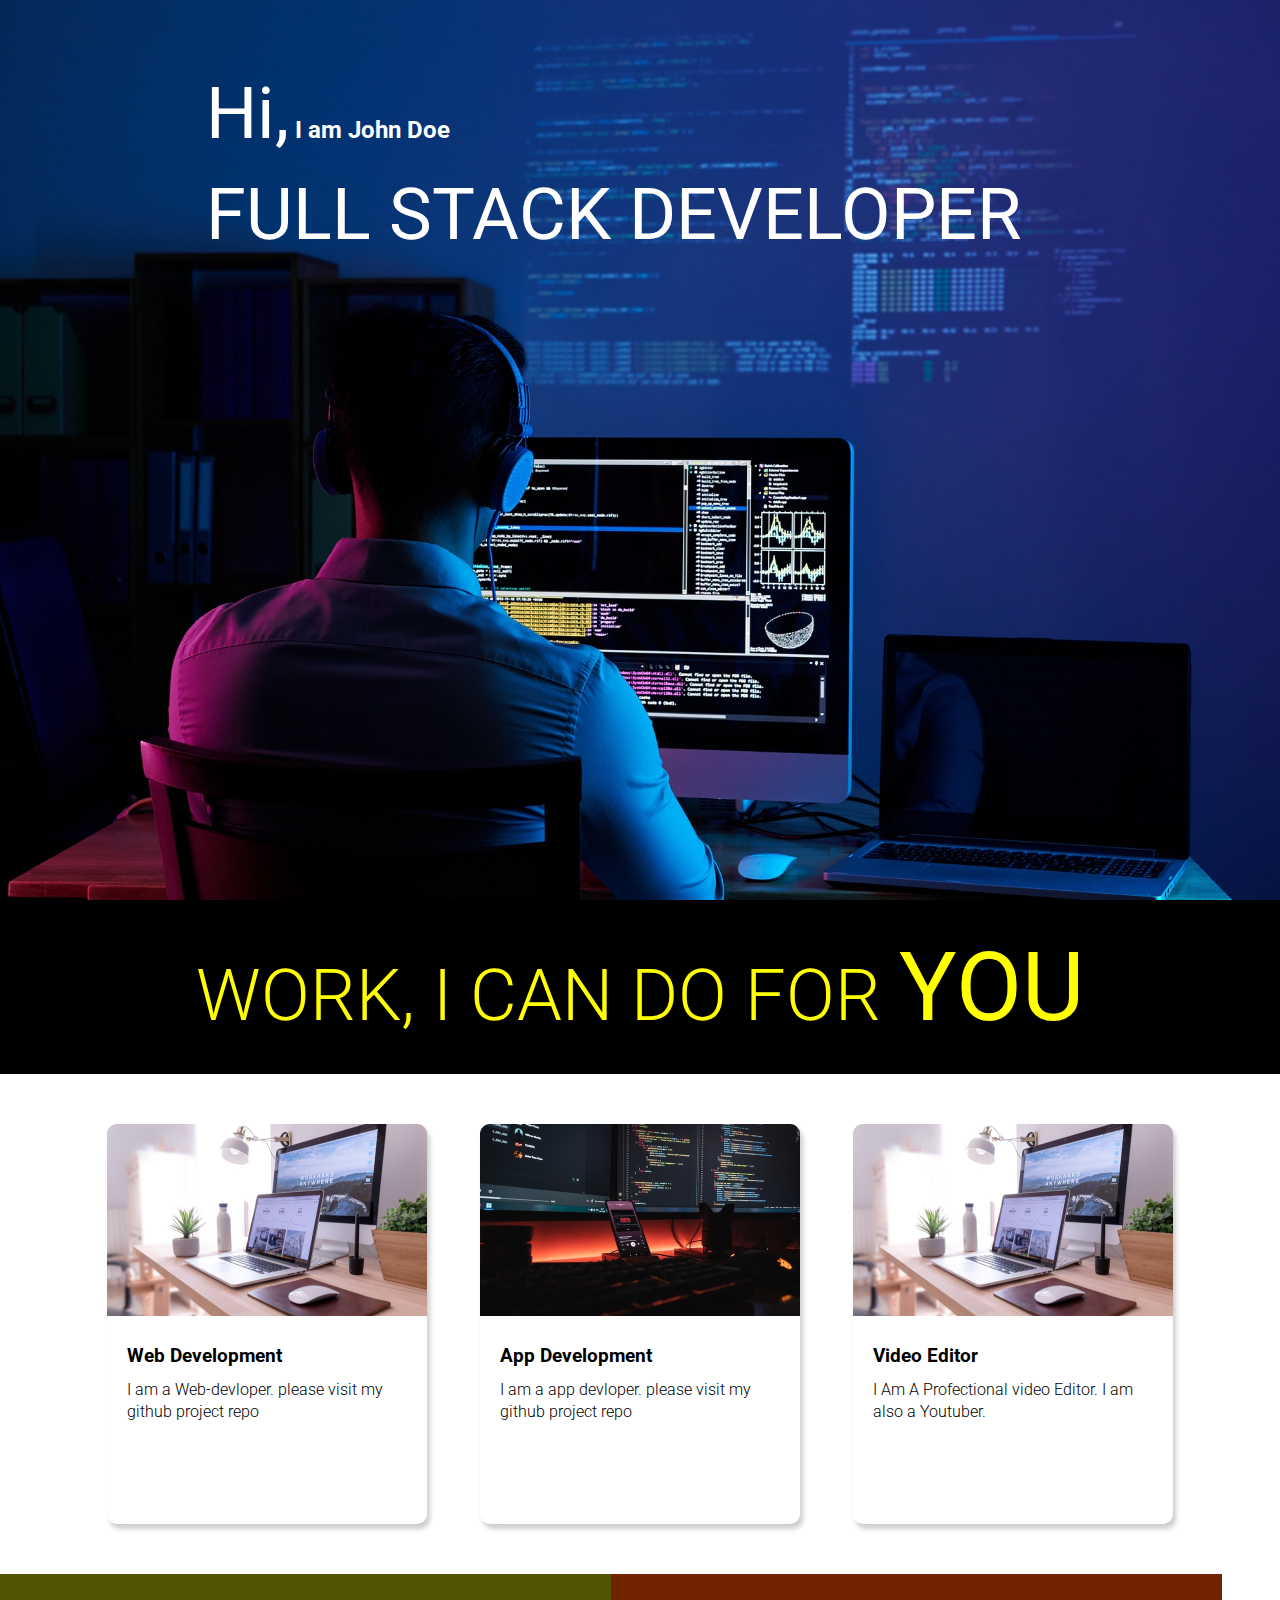
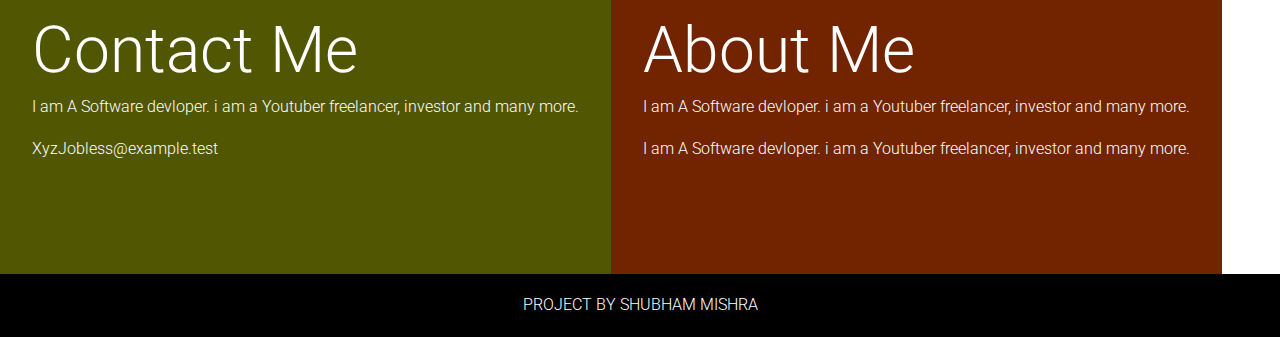
<file: Project 4/index.html>
<!DOCTYPE html>
<html lang="en">
  <head>
    <meta charset="UTF-8" />
    <meta http-equiv="X-UA-Compatible" content="IE=edge" />
    <meta name="viewport" content="width=device-width, initial-scale=1.0" />
    <title>Developer | Landing Page</title>
    <link rel="stylesheet" href="style.css" />
  </head>
  <body>
    <section class="hero_section">
      <div class="text_container">
        <h2><span class="lg_text">Hi,</span> I am John Doe</h2>
        <h1 class="lg_text">FULL STACK DEVELOPER</h1>
      </div>
    </section>
    <section class="black_box">
      <h2>WORK, I CAN DO FOR <span>YOU</span></h2>
    </section>
    <section class="work">
      <div class="grid_item">
        <div class="card">
          <div class="image_container">
            <img src="images/web.png" alt="web development" />
          </div>
          <div class="card_content">
            <h3>Web Development</h3>
            <p>
              I am a Web-devloper. please visit my github project repo
            </p>
          </div>
        </div>
      </div>
      <div class="grid_item">
        <div class="card">
          <div class="image_container">
            <img src="images/mobile.png" alt="app development" />
          </div>
          <div class="card_content">
            <h3>App Development</h3>
            <p>
              I am a app devloper. please visit my github project repo
            </p>
          </div>
        </div>
      </div>
      <div class="grid_item">
        <div class="card">
          <div class="image_container">
            <img src="images/web.png" alt="web development" />
          </div>
          <div class="card_content">
            <h3>Video Editor</h3>
            <p>
              I Am A Profectional video Editor. I am also a Youtuber.
            </p>
          </div>
        </div>
      </div>
    </section>
    <section class="bottom_section">
      <div class="contact">
        <h2>Contact Me</h2>
        <p>
          I am A Software devloper. i am a  Youtuber freelancer, investor and many more.
        </p>
        <p>XyzJobless@example.test</p>
      </div>
      <div class="about">
        <h2>About Me</h2>

        <p>
          I am A Software devloper. i am a  Youtuber freelancer, investor and many more.
        </p>
        <p>
          I am A Software devloper. i am a  Youtuber freelancer, investor and many more.
        </p>
      </div>
    </section>
    <footer>Project By Shubham MIshra</footer>
  </body>
</html>
</file>
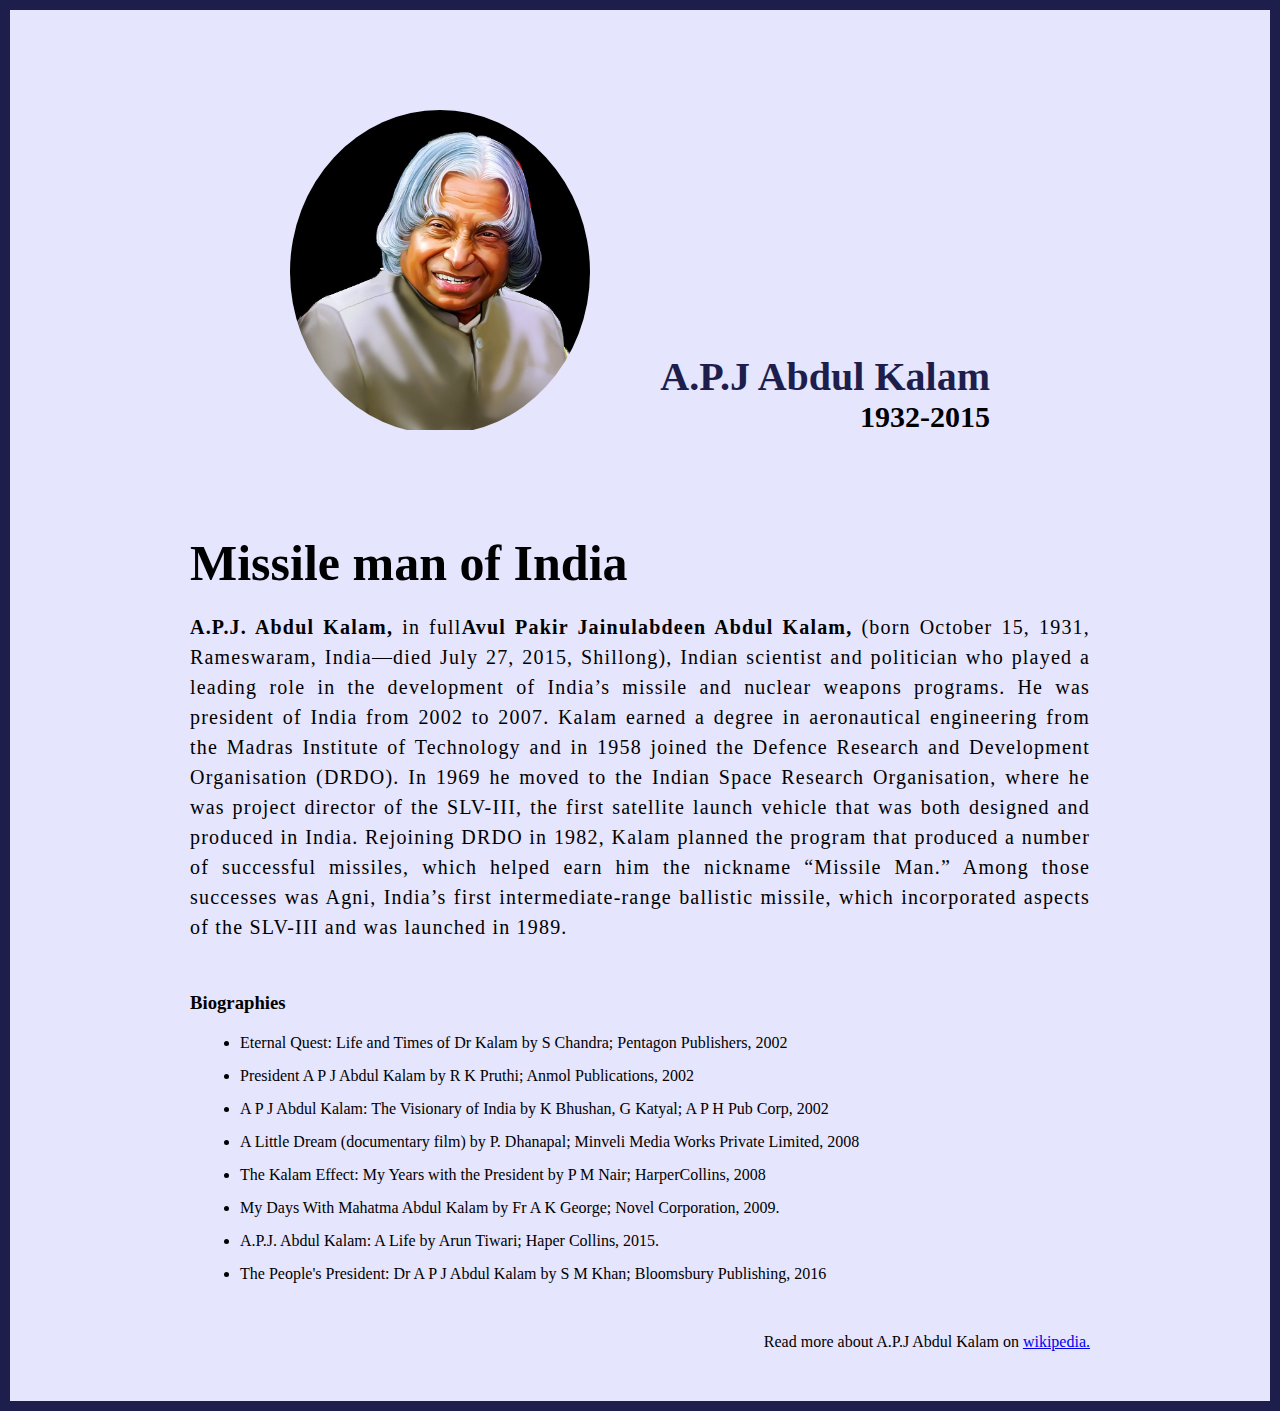
<file: project1/index.html>
<!DOCTYPE html>
<html lang="en">
<head>
    <meta charset="UTF-8">
    <meta http-equiv="X-UA-Compatible" content="IE=edge">
    <meta name="viewport" content="width=device-width, initial-scale=1.0">
    <link rel="stylesheet" href="style.css"/>
    <title>The Tribute Website | A.P.J. Abul Kalam</title>
</head>
<body>
    <div class="container">
        <div class="content">
        <section class="top_section">
        <div class="image_container">
            <img src="/project1/images/APJ.jpg" alt="tribute"/>
        </div>
        <div>
            <h1>A.P.J Abdul Kalam</h1>
            <h4>1932-2015</h4>
        </div>
        </section>
        <section class="about_setion">
            <h2>Missile man of India</h2>
            <p><b>A.P.J. Abdul Kalam,</b>
                in full<b>Avul Pakir Jainulabdeen Abdul Kalam,</b> 
                (born October 15, 1931, Rameswaram, India—died July 27, 2015, Shillong), 
                Indian scientist and politician who played a leading role in the development of India’s
                 missile and nuclear weapons programs. He was president of India from 2002 to 2007.

                Kalam earned a degree in aeronautical engineering from the Madras Institute of Technology and in 1958 joined the Defence Research and Development Organisation (DRDO). In 1969 he moved to the Indian Space Research Organisation, where he was project director of the SLV-III, the first satellite launch vehicle that was both designed and produced in India. Rejoining DRDO in 1982, Kalam planned the program that produced a number of successful missiles, which helped earn him the nickname “Missile Man.” Among those successes was Agni, India’s first intermediate-range ballistic missile, which incorporated aspects of the SLV-III and was launched in 1989.</p>
        </section>
        <section class="Biography_section">
            <h3>Biographies</h3>
            <ul>
                <li>Eternal Quest: Life and Times of Dr Kalam by S Chandra; Pentagon Publishers, 2002</li>
                <li>President A P J Abdul Kalam by R K Pruthi; Anmol Publications, 2002</li>
                <li>A P J Abdul Kalam: The Visionary of India by K Bhushan, G Katyal; A P H Pub Corp, 2002</li>
                <li>A Little Dream (documentary film) by P. Dhanapal; Minveli Media Works Private Limited, 2008</li>
                <li>The Kalam Effect: My Years with the President by P M Nair; HarperCollins, 2008</li>
                <li>My Days With Mahatma Abdul Kalam by Fr A K George; Novel Corporation, 2009.</li>
                <li>A.P.J. Abdul Kalam: A Life by Arun Tiwari; Haper Collins, 2015.</li>
                <li>The People's President: Dr A P J Abdul Kalam by S M Khan; Bloomsbury Publishing, 2016</li>


            </ul>
        </section>
        <footer><p>Read  more  about A.P.J Abdul Kalam on <a  href="https://en.wikipedia.org/wiki/A._P._J._Abdul_Kalam">wikipedia.</a></p></footer>


        </div>

    </div>

</body>
</html>
</file>
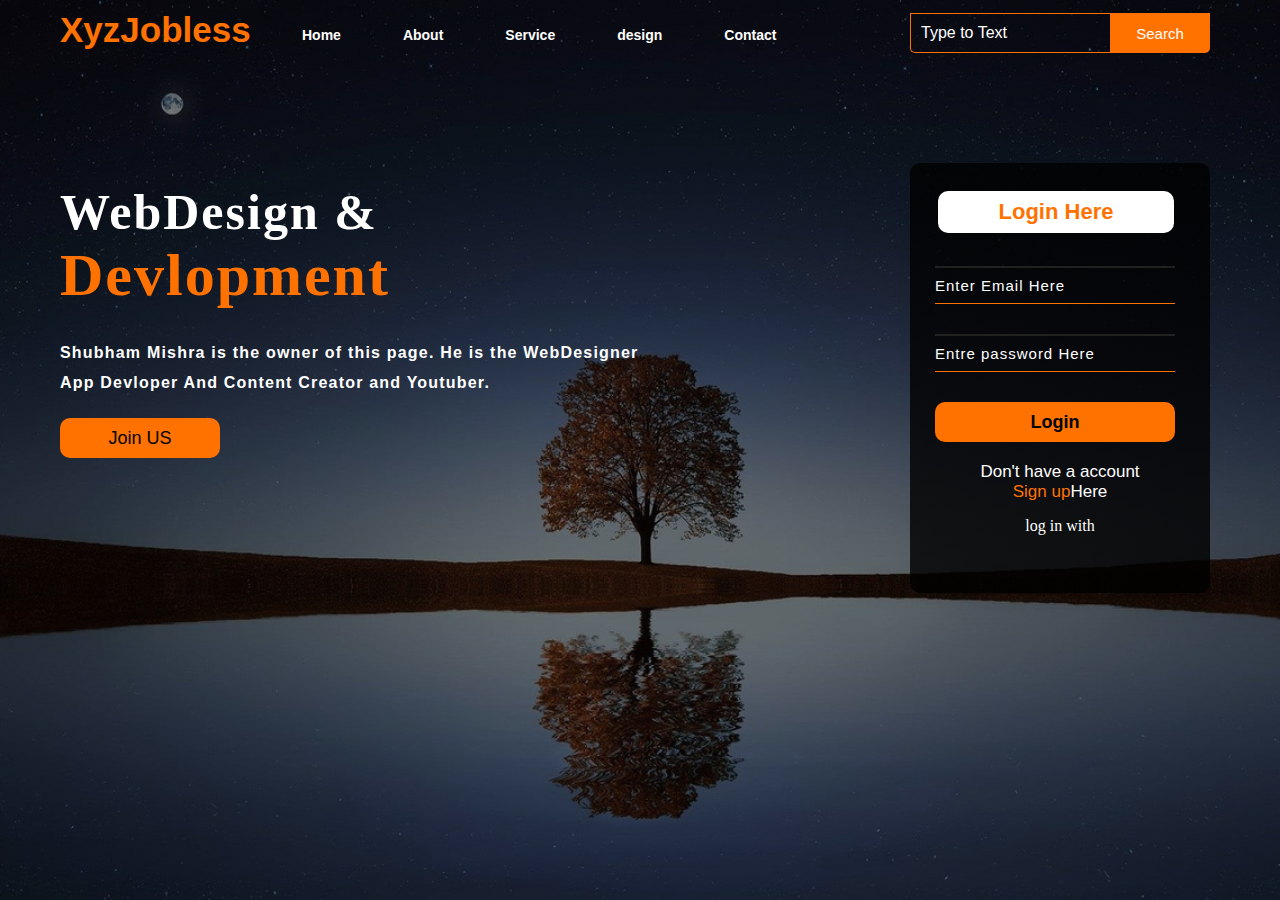
<file: Project5/index.html>
<!DOCTYPE html>
<html lang="en">
<head>
    <meta charset="UTF-8">
    <meta http-equiv="X-UA-Compatible" content="IE=edge">
    <meta name="viewport" content="width=device-width, initial-scale=1.0">
    <title>Website design</title>
    <link rel="stylesheet" href="style.css"/>

</head>
<body>
    <div class="main">
        <div class="navbar">
            <div class="icon">
                <h2 class="logo">XyzJobless</h2>
            </div>

            <div class="menu">
                <ul>
                    <li><a href="#">Home</a></li>
                    <li><a href="#">About</a></li>
                    <li><a href="#">Service</a></li>
                    <li><a href="#">design</a></li>
                    <li><a href="#">Contact</a></li>
                </ul>
            </div>
            <div class="search">
                <input class="srch" type="search" name=" " placeholder="Type to Text" />
                <a href="#"> <button class="btn">Search</button></a>
            </div>
            
        </div>
        <div class="content">
            <h1>WebDesign & <br><span>Devlopment</span></h1>
            <br>
            <p class="par"> Shubham Mishra is the  owner of this page.
                He is the WebDesigner<br>App Devloper And Content Creator and Youtuber.</p>
                <button class="cn"><a href="#">Join US</a></button>
                <div class="form">
                    <h2>Login Here</h2>
                    <input type="email" name="email" placeholder="Enter Email Here"/>
                    <input type="password" name="" placeholder="Entre password Here"/>
                    <button class="butn"><a href="#">Login</a></button>

                    <p class="link">Don't have a account<br>
                    <a href="#" >Sign up</a>Here</a> </p>
                    <p class="liw">log in with </p>
                </div>
        </div>
    </div>
    
</body>
</html>
</file>
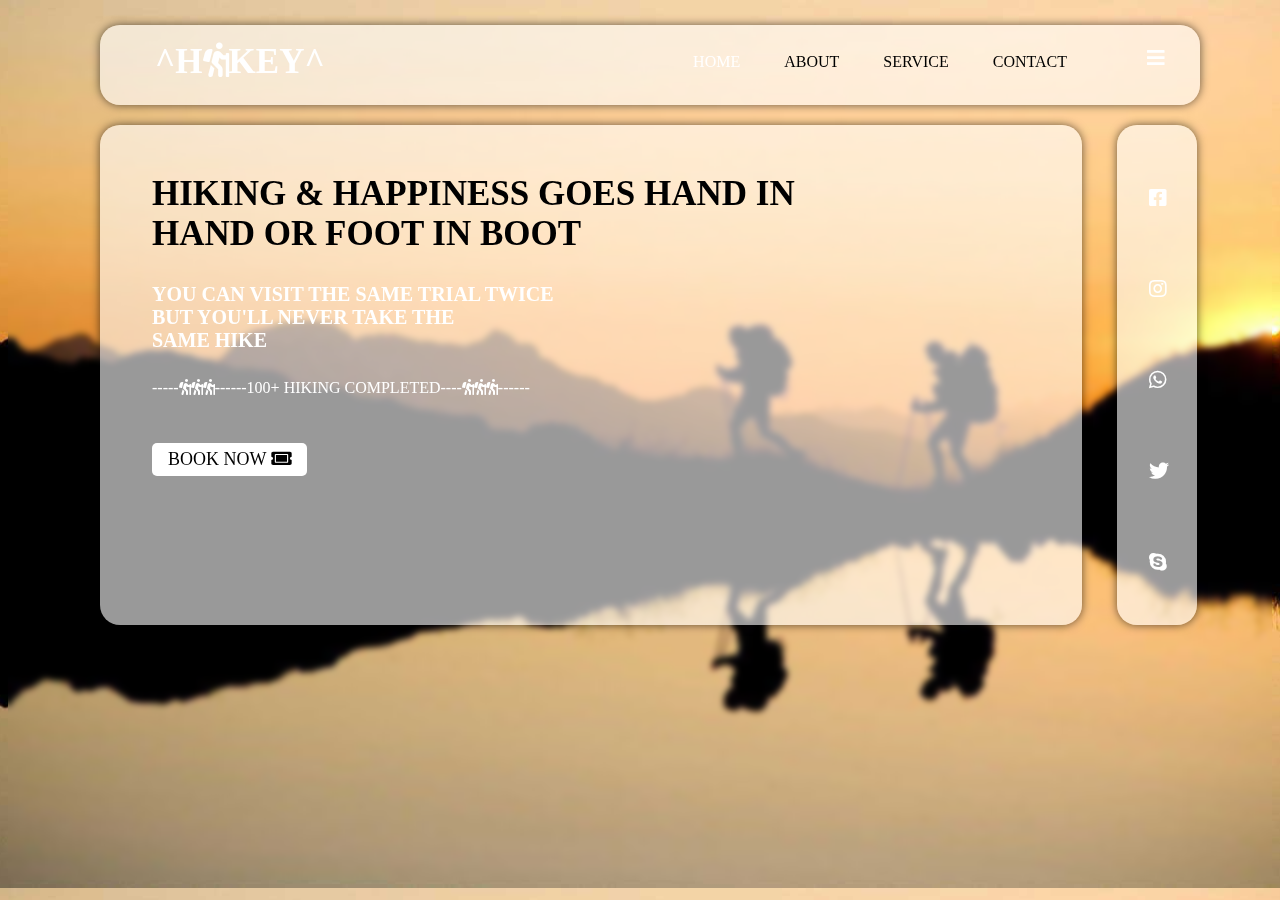
<file: project9/index.html>
<!DOCTYPE html>
<html lang="en">
<head>
    <meta charset="UTF-8">
    <meta http-equiv="X-UA-Compatible" content="IE=edge">
    <meta name="viewport" content="width=device-width, initial-scale=1.0">
    <title>Webpage Design | New Trend 2021/2022 | PRAROZ</title>
    <link rel="stylesheet" href="style.css">

    <link rel="stylesheet" href="https://pro.fontawesome.com/releases/v5.10.0/css/all.css">

</head>
<body>
    <div class="ALL">
        <div class="topbar">
            <nav>
                <h1 class="logo">^H<i class="fas fa-hiking"></i>KEY^</h1>

                <ul>
                    <li><a href="#" class="active">HOME</a></li>
                    <li><a href="about.html">ABOUT</a></li>
                    <li><a href="service.html">SERVICE</a></li>
                    <li><a href="contact.html">CONTACT</a></li>
                </ul>
                <li class="bars"><i class="fas fa-bars"></i></li>
            </nav>
        </div>
        <div class="main">
            <div class="content">
                
                <h2>HIKING & HAPPINESS GOES HAND IN <br> HAND OR FOOT IN BOOT</h2>
                <h4>YOU CAN VISIT THE SAME TRIAL TWICE <br> BUT YOU'LL NEVER TAKE THE <br> SAME HIKE</h4>
                <p>-----<i class="fas fa-hiking"></i><i class="fas fa-hiking"></i><i class="fas fa-hiking"></i>------100+ HIKING COMPLETED----<i class="fas fa-hiking"></i><i class="fas fa-hiking"></i><i class="fas fa-hiking"></i>------</p>
                <button type="button">BOOK NOW <i class="fas fa-ticket-alt"></i></button>
            </div>

            <div class="icons">
                <div class="social-icons">
                    <ul>
                        <li><i class="fab fa-facebook-square"></i></li>
                        <li><i class="fab fa-instagram"></i></li>
                        <li><i class="fab fa-whatsapp"></i></li>
                        <li><i class="fab fa-twitter"></i></li>
                        <li><i class="fab fa-skype"></i></li>
                    </ul>
                </div>
            </div>
        </div>
    </div>
</body>
</html>
</file>
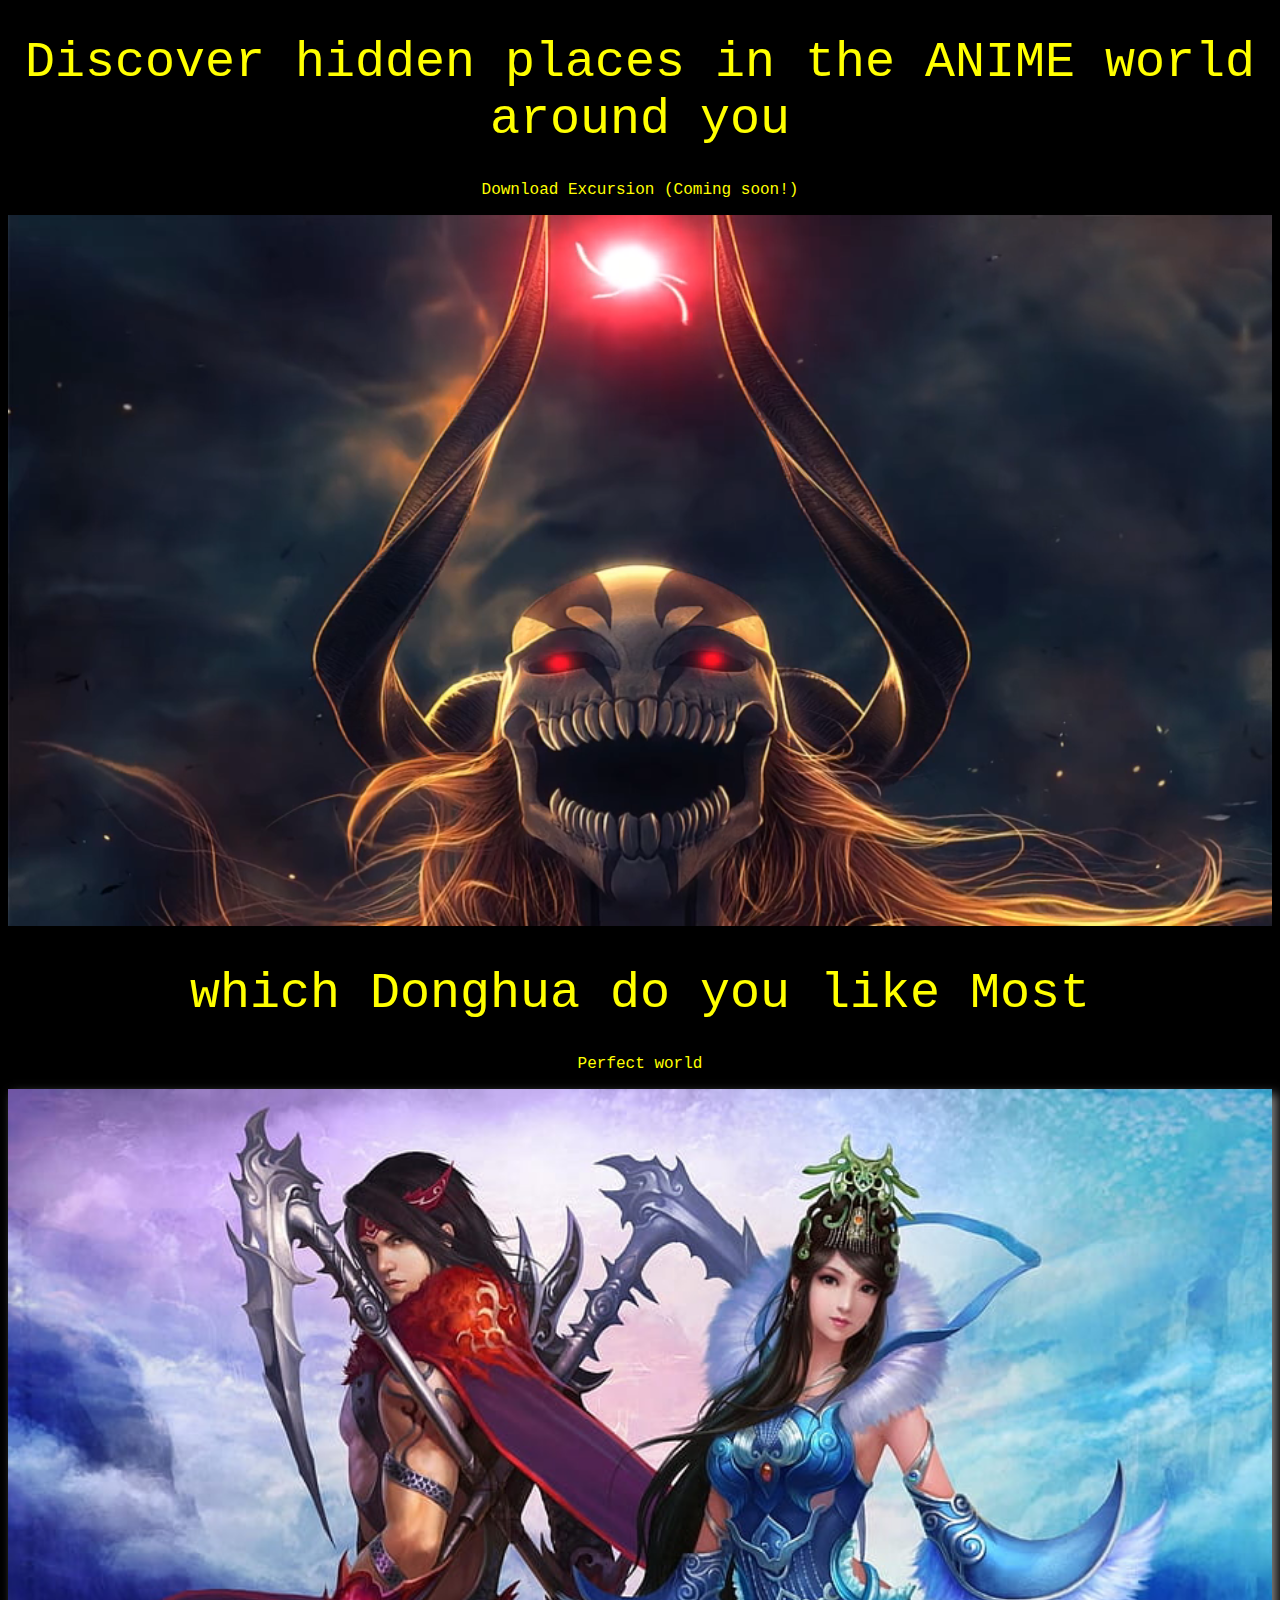
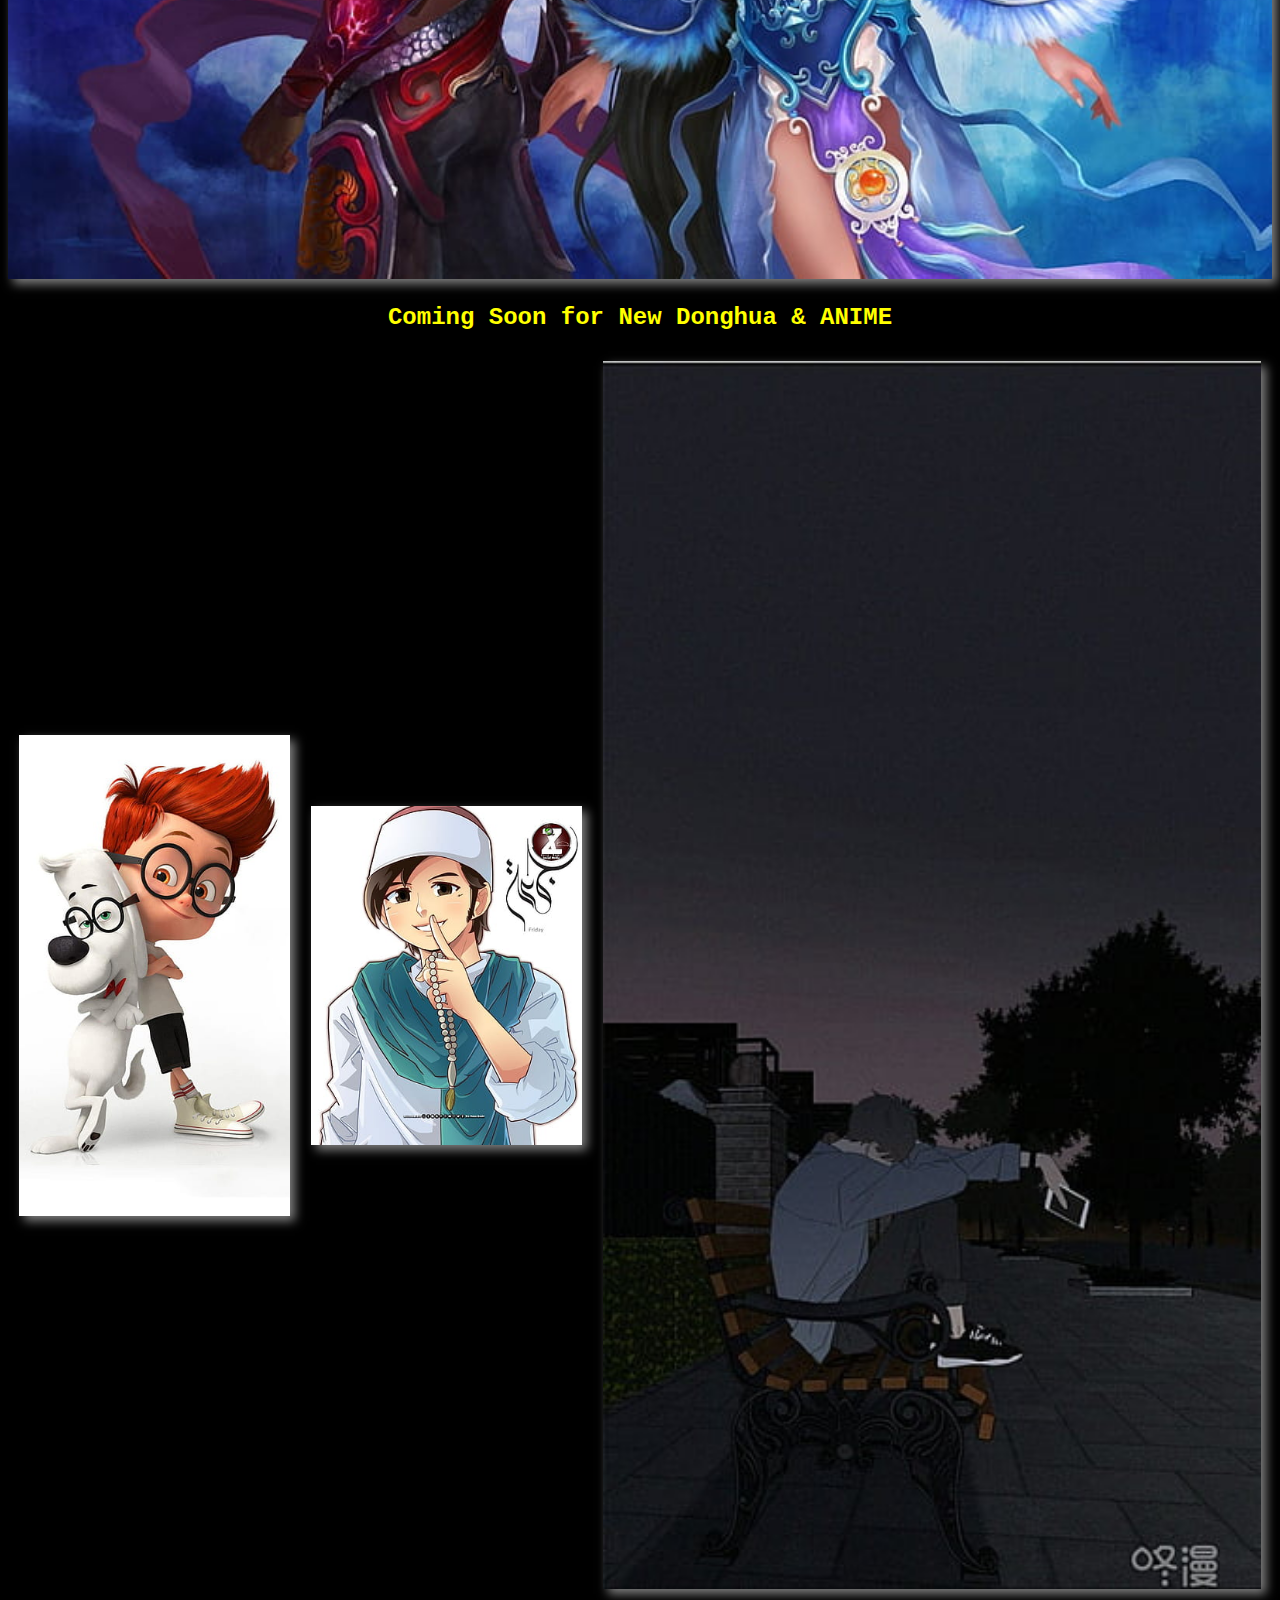
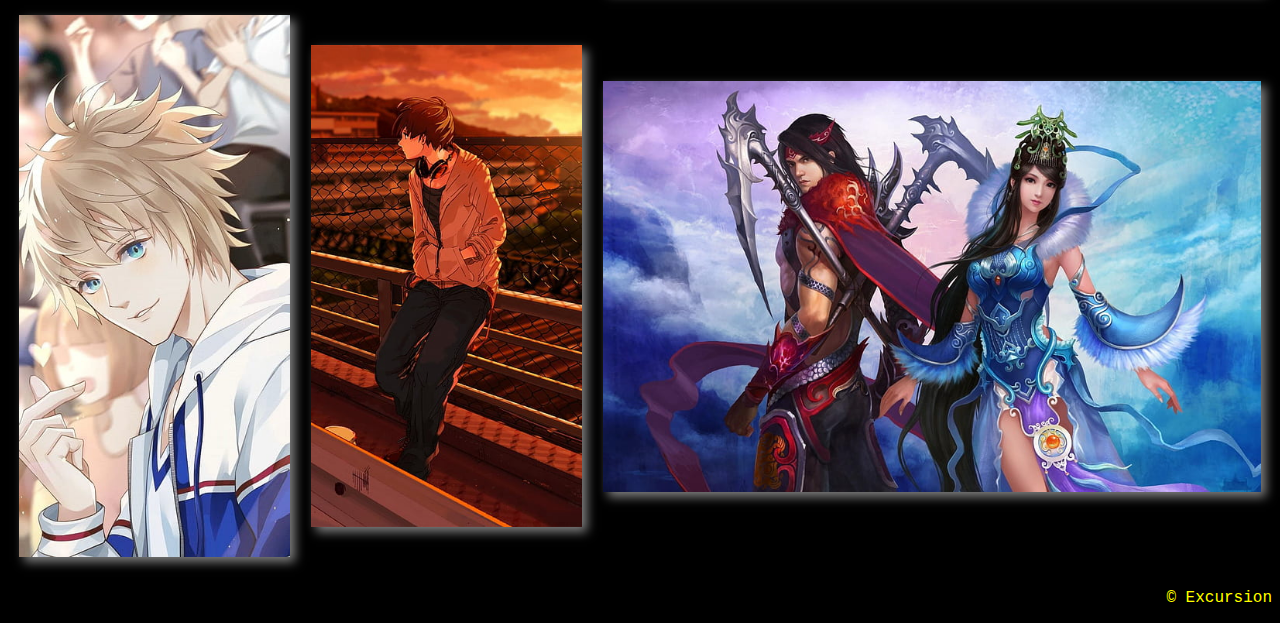
<file: project_11/index.html>
<!DOCTYPE html>
<html lang="en">
<head>
    <link rel="stylesheet" href="style.css">
    <meta charset="UTF-8">
    <meta name="viewport" content="width=device-width, initial-scale=1.0">
    <title>Document</title>
</head>
<body>
    <h1>Discover hidden places in the ANIME  world around you</h1>
    <p>Download Excursion (Coming soon!) <p>
    <video autoplay muted loop>
        <source src="video/vasto-lorde.960x540.mp4" type="video/mp4">
    </video>

    <h1>which  Donghua do you like Most </h1>
    <p>Perfect world<p>
    <p><img src="img/desktop-wallpaper-perfect-world-donghua.jpg" alt=""></p>
    <h2>Coming Soon for New Donghua & ANIME</h2>
    <table>
        <tr>
            <td><a href="image1_large.jpg" target="_blank"><img src="img/img1.jpg" alt="Image 1"></a></td>
            <td><a href="image2_large.jpg" target="_blank"><img src="img/img2.jpg" alt="Image 2"></a></td>
            <td><a href="image3_large.jpg" target="_blank"><img src="img/img3.jpg" alt="Image 3"></a></td>
          </tr>
          <tr>
            <td><a href="image4_large.jpg" target="_blank"><img src="img/img4.jpg" alt="Image 4"></a></td>
            <td><a href="image5_large.jpg" target="_blank"><img src="img/img5.jpg" alt="Image 5"></a></td>
            <td><a href="image6_large.jpg" target="_blank"><img src="img/desktop-wallpaper-perfect-world-donghua.jpg" alt="Image 6"></a></td>
          </tr>
      </table>
    <!-- "Footer" -->
    <div class="footer">
        <p>&copy; Excursion</p>
      </div>

    

</body>
</html>
</file>
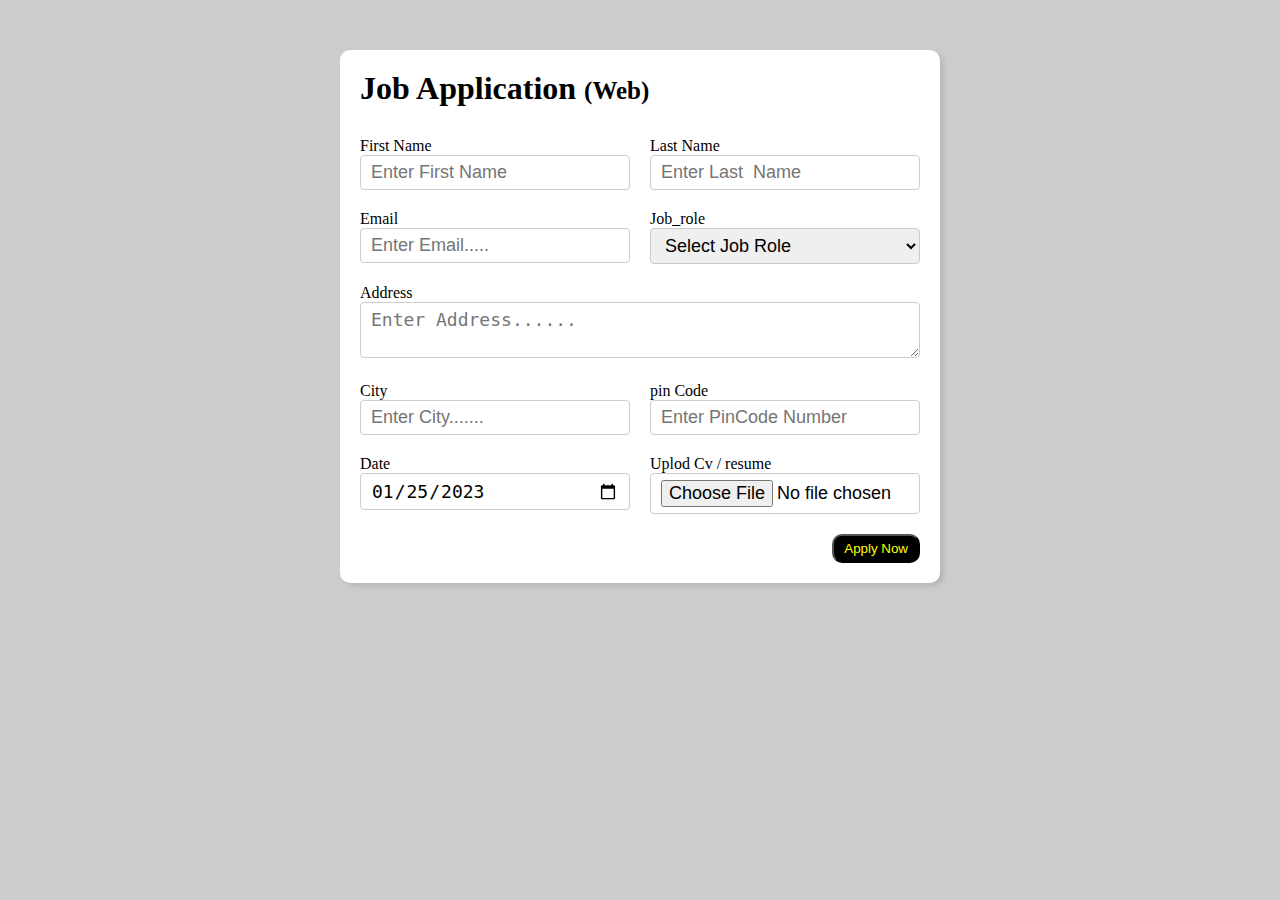
<file: project_2/index.html>
<!DOCTYPE html>
<html lang="en">
  <head>
    <meta charset="UTF-8" />
    <meta http-equiv="X-UA-Compatible" content="IE=edge" />
    <meta name="viewport" content="width=device-width, initial-scale=1.0" />
    <link rel="stylesheet" href="style.css" class="css" />
    <title>Job Application Form</title>
  </head>
  <body>
    <div class="container">
      <div class="apply_box">
        <h1>Job Application <span class="tittle">(Web)</span></h1>
        <form action="">
          <div class="form_container">
            <div class="form_controler">
              <label for="">First Name</label>
              <input
                id="First_Name"
                name="First_Name"
                placeholder="Enter First Name "
              />
            </div>
            <div class="form_controler">
              <label for="">Last Name</label>
              <input
                id="First_Name"
                name="First_Name"
                placeholder="Enter Last  Name "
              />
            </div>
            <div class="form_controler">
              <label for="">Email</label>
              <input
                type="email"
                id="email"
                name="First_Name"
                placeholder="Enter Email..... "
              />
            </div>
            <div class="form_controler">
              <label for="">Job_role</label>
              <select id="job_role" name="job_role">
                <option value="">Select Job Role</option>
                <option value="Frontend">Frontend Devloper</option>
                <option value="backend">Backend Devloper</option>
                <option value="fullStack">fullStack Devloper</option>
                <option value="UI UX Designer">Ui Ux Designer</option>
              </select>
            </div>
            <div class="textarea_controler">
              <label for="Address">Address</label>
              <textarea
                id="Address"
                name="Address"
                row="4"
                cols="50"
                placeholder="Enter Address......"
              ></textarea>
            </div>
            <div class="form_controler">
              <label for="">City</label>
              <input id="City" name="City" placeholder="Enter City....... " />
            </div>
            <div class="form_controler">
              <label for="">pin Code </label>
              <input
                type="number"
                id="Pin_code"
                name="Pin_code"
                placeholder="Enter PinCode Number  "
              />
            </div>
            <div class="form_controler">
              <label for="">Date </label>
              <input value="2023-01-25" type="date" id="date" name="Pin_code" />
            </div>
            <div class="form_controler">
              <label for="Uplod">Uplod Cv / resume </label>
              <input type="file" id="Uplod" name="Pin_code" />
            </div>
          </div>

          <div class="button_container">
            <button type="submit">Apply Now</button>
          </div>
        </form>
      </div>
    </div>
  </body>
</html>
</file>
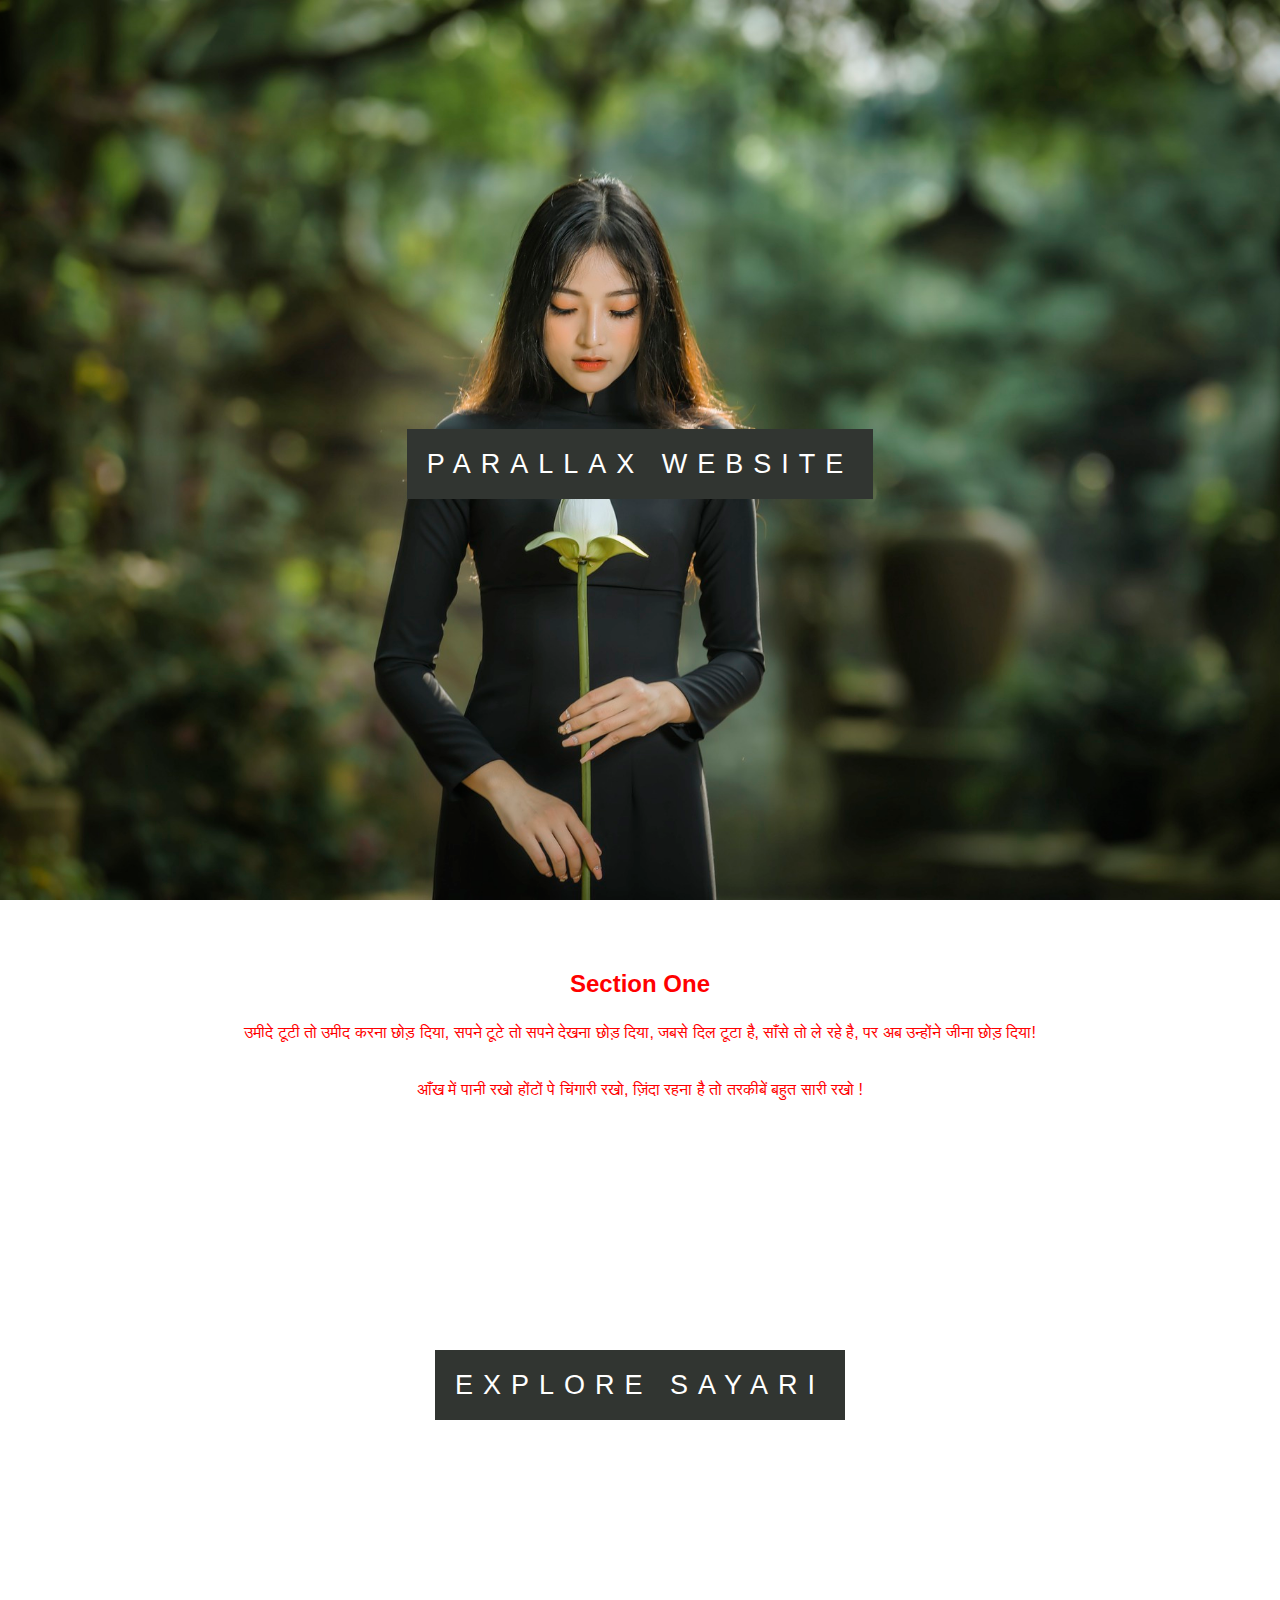
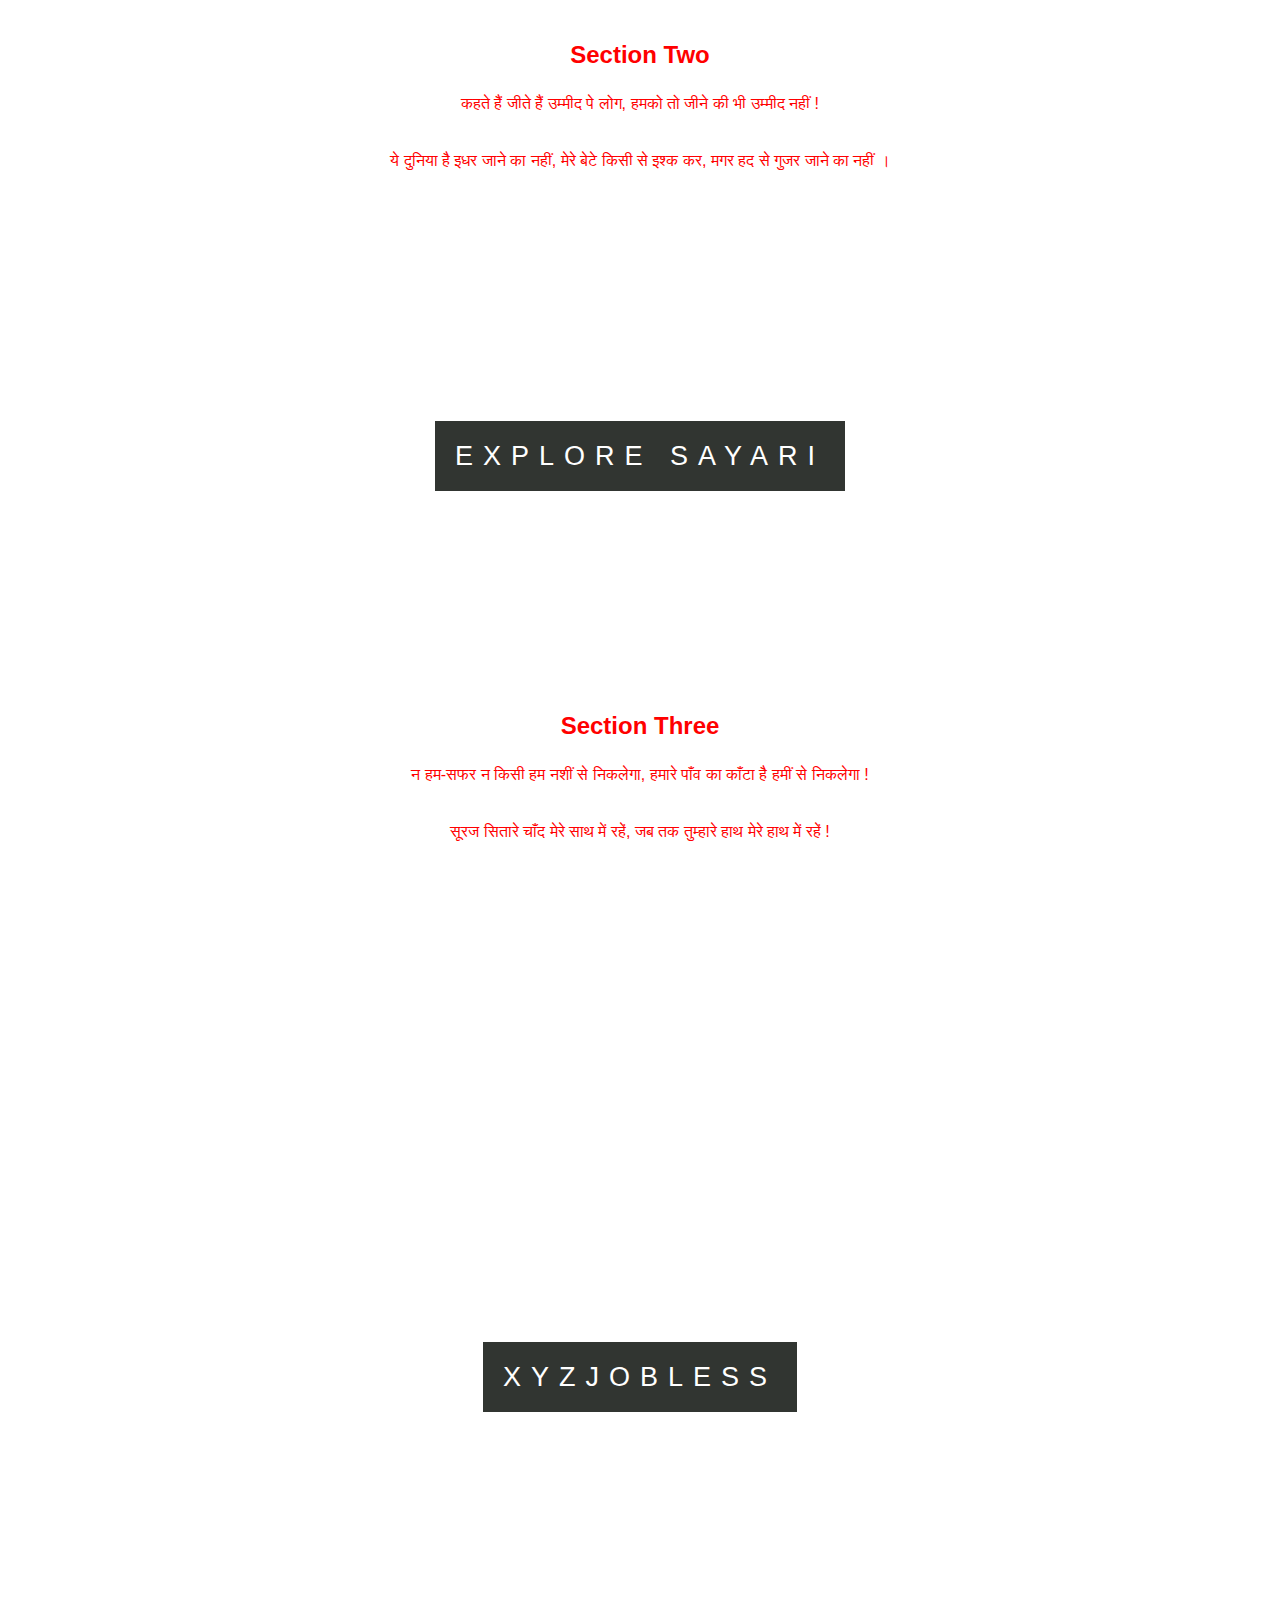
<file: Project_3/index.html>
<!DOCTYPE html>
<html lang="en">
<head>
    <meta charset="UTF-8">
    <meta http-equiv="X-UA-Compatible" content="IE=edge">
    <meta name="viewport" content="width=device-width, initial-scale=1.0">
    <link rel="stylesheet" href="style.css">
    <title>Parallax Website </title>
</head>
<body>
    <section class="pimg1">
        <div class="ptext">
            <span class="textbg">
                Parallax Website
            </span>
        </div>
    </section>
    <section class="section section-light">
        <h2>Section One </h2>
        <p>उमीदे टूटी तो उमीद करना छोड़ दिया,

            सपने टूटे तो सपने देखना छोड़ दिया,
            
            जबसे दिल टूटा है, साँसे तो ले रहे है,
            
            पर अब उन्होंने जीना छोड़ दिया!
            <br><bR>
        
            आँख में पानी रखो होंटों पे चिंगारी रखो,

            ज़िंदा रहना है तो तरकीबें बहुत सारी रखो !</p>
    </section>
    <section class="pimg2">
        <div class="ptext">
            <span class="textbg">
                Explore Sayari
            </span>
        </div>
    </section>
    <section class="section section-dark">
        <h2>Section Two </h2>
        <p>कहते हैं जीते हैं उम्मीद पे लोग,

            हमको तो जीने की भी उम्मीद नहीं !
            <br><bR>
        
                ये दुनिया है इधर जाने का नहीं,

                मेरे बेटे किसी से इश्क कर,
                
                मगर हद से गुजर जाने का नहीं ।</p>
    </section>
    <section class="pimg3">
        <div class="ptext">
            <span class="textbg">
                Explore Sayari
            </span>
        </div>
    </section>
    <section class="section section-dark">
        <h2>Section Three </h2>
        <p>न हम-सफर न किसी हम नशीं से निकलेगा,

            हमारे पाँव का काँटा है हमीं से निकलेगा !
            <br><bR>
        
                सूरज सितारे चाँद मेरे साथ में रहें,

                जब तक तुम्हारे हाथ मेरे हाथ में रहें !</p>
                
    </section>
    <section class="pimg1">
        <div class="ptext">
            <span class="textbg">
                XyzJobless
            </span>
        </div>
    </section>
    
</body>
</html>
</file>
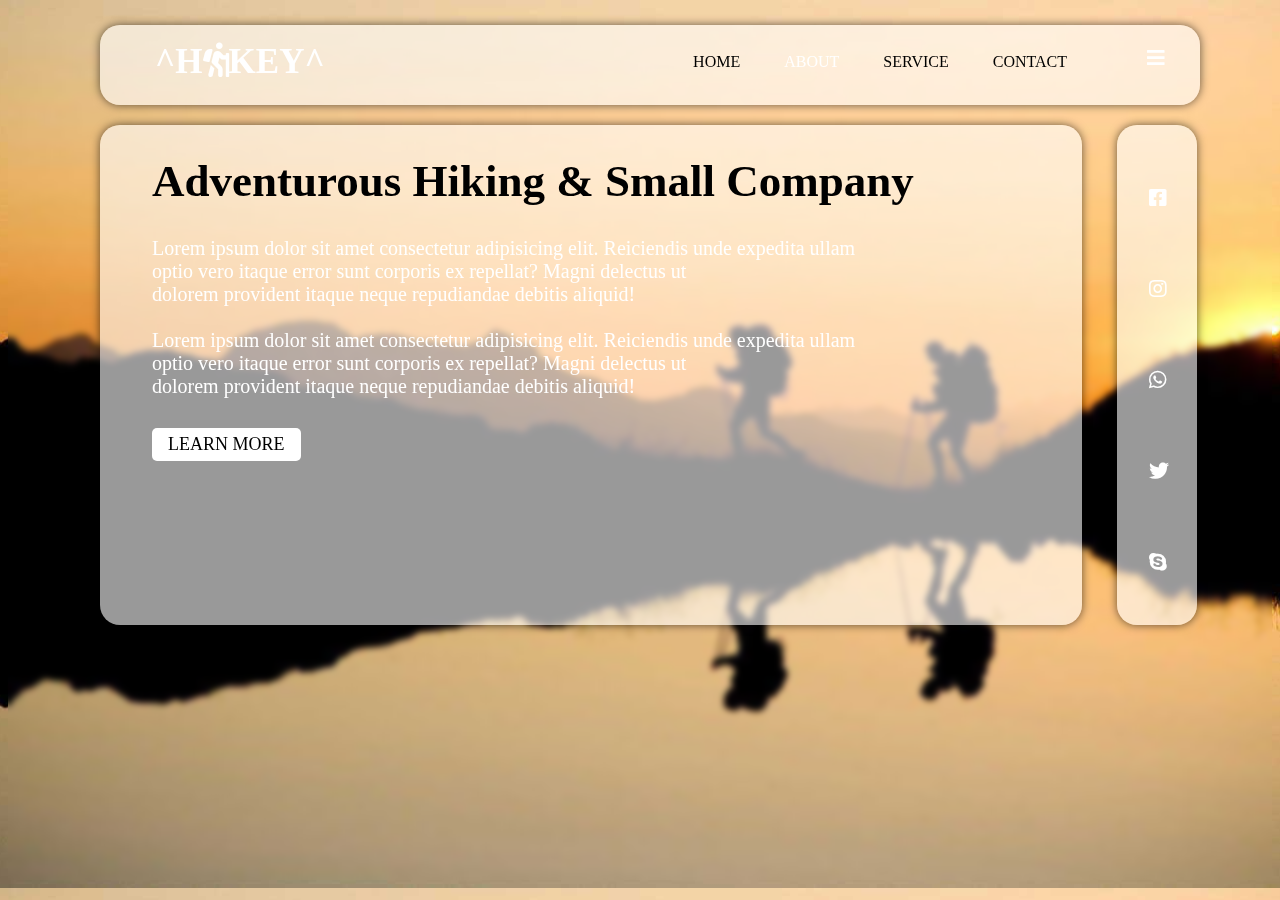
<file: project9/about.html>
<!DOCTYPE html>
<html lang="en">
<head>
    <meta charset="UTF-8">
    <meta http-equiv="X-UA-Compatible" content="IE=edge">
    <meta name="viewport" content="width=device-width, initial-scale=1.0">
    <title>Webpage Design | New Trend 2021/2022 | PRAROZ</title>
    <link rel="stylesheet" href="about.css">

    <link rel="stylesheet" href="https://pro.fontawesome.com/releases/v5.10.0/css/all.css">

</head>
<body>
    <div class="ALL">
        <div class="topbar">
            <nav>
                <h1 class="logo">^H<i class="fas fa-hiking"></i>KEY^</h1>

                <ul>
                    <li><a href="index.html">HOME</a></li>
                    <li><a href="#" class="active">ABOUT</a></li>
                    <li><a href="service.html">SERVICE</a></li>
                    <li><a href="contact.html">CONTACT</a></li>
                </ul>
                <li class="bars"><i class="fas fa-bars"></i></li>
            </nav>
        </div>
        <div class="main">
            <div class="content">
                <h1>Adventurous Hiking & Small Company</h1>
                <p>Lorem ipsum dolor sit amet consectetur adipisicing elit. Reiciendis unde expedita ullam <br> optio vero itaque error sunt corporis ex repellat? Magni delectus ut <br> dolorem provident itaque neque repudiandae debitis aliquid! <br>
                   <br> Lorem ipsum dolor sit amet consectetur adipisicing elit. Reiciendis unde expedita ullam <br> optio vero itaque error sunt corporis ex repellat? Magni delectus ut <br> dolorem provident itaque neque repudiandae debitis aliquid!
                </p>
                <button type="button">LEARN MORE</button>
                
            </div>

            <div class="icons">
                <div class="social-icons">
                    <ul>
                        <li><i class="fab fa-facebook-square"></i></li>
                        <li><i class="fab fa-instagram"></i></li>
                        <li><i class="fab fa-whatsapp"></i></li>
                        <li><i class="fab fa-twitter"></i></li>
                        <li><i class="fab fa-skype"></i></li>
                    </ul>
                </div>
            </div>
        </div>
    </div>
</body>
</html>
</file>
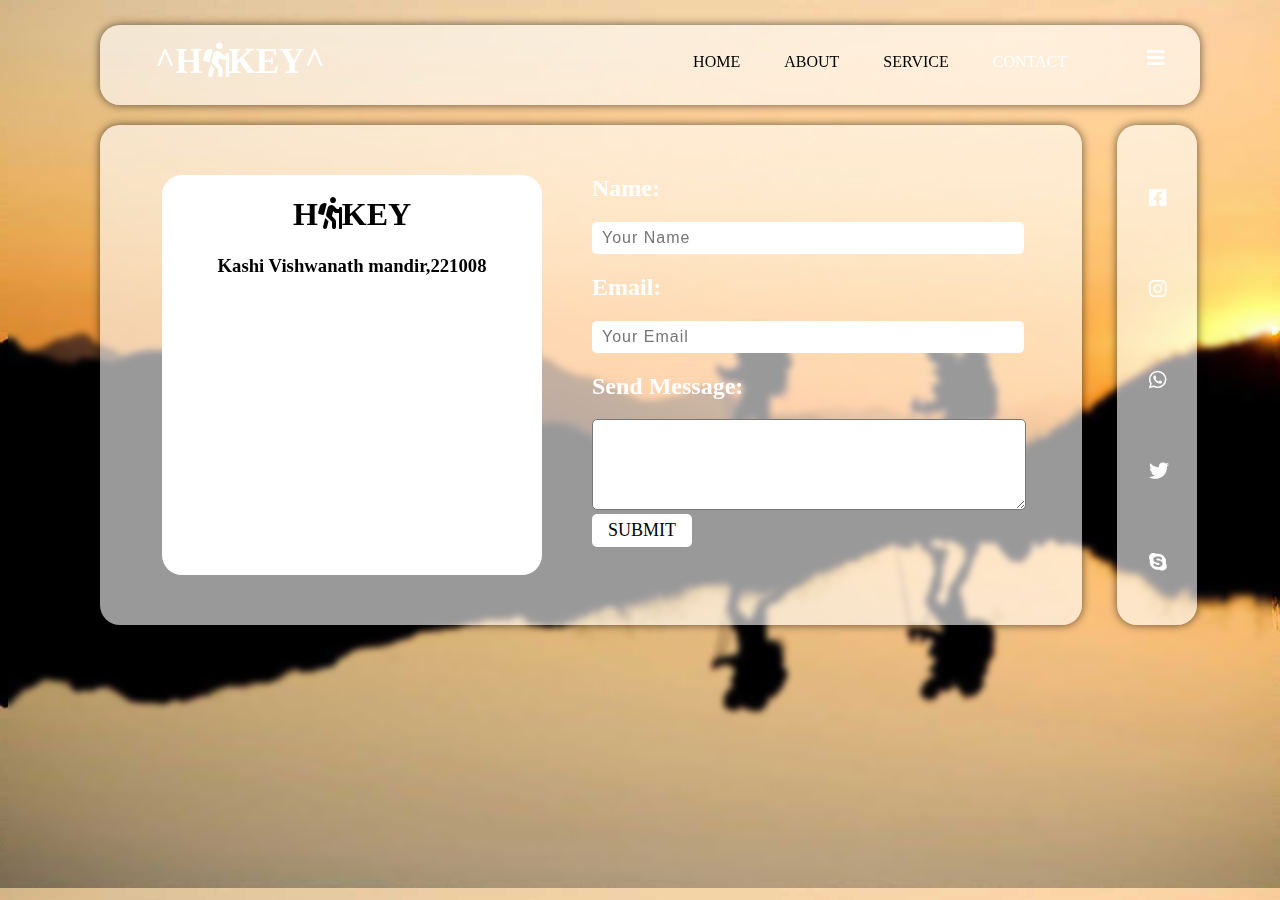
<file: project9/contact.html>
<!DOCTYPE html>
<html lang="en">
  <head>
    <meta charset="UTF-8" />
    <meta http-equiv="X-UA-Compatible" content="IE=edge" />
    <meta name="viewport" content="width=device-width, initial-scale=1.0" />
    <title>Webpage Design | New Trend 2021/2022 | PRAROZ</title>
    <link rel="stylesheet" href="contact.css" />

    <link
      rel="stylesheet"
      href="https://pro.fontawesome.com/releases/v5.10.0/css/all.css"
    />
  </head>
  <body>
    <div class="ALL">
      <div class="topbar">
        <nav>
          <h1 class="logo">^H<i class="fas fa-hiking"></i>KEY^</h1>

          <ul>
            <li><a href="index.html">HOME</a></li>
            <li><a href="about.html">ABOUT</a></li>
            <li><a href="service.html">SERVICE</a></li>
            <li><a href="#" class="active">CONTACT</a></li>
          </ul>
          <li class="bars"><i class="fas fa-bars"></i></li>
        </nav>
      </div>
      <div class="main">
        <div class="content">
          <div class="contact">
            <h1>H<i class="fas fa-hiking"></i>KEY</h1>
            <h3>Kashi Vishwanath mandir,221008</h3>
            <div class="mapouter">
              <div class="gmap_canvas">
                <iframe
                  src="https://www.google.com/maps/embed?pb=!1m18!1m12!1m3!1d3606.8032973625877!2d83.01107161448665!3d25.31081203329417!2m3!1f0!2f0!3f0!3m2!1i1024!2i768!4f13.1!3m3!1m2!1s0x398e2fbfc671b177%3A0x7a94a8977c9fe2e2!2sKashi%20Vishwanath%20mandir!5e0!3m2!1sen!2sin!4v1675665905452!5m2!1sen!2sin"
                  width="600"
                  height="450"
                  style="border: 0"
                  allowfullscreen=""
                  loading="lazy"
                  referrerpolicy="no-referrer-when-downgrade"
                ></iframe
                ><a href="https://www.fnfgo.com/">FNF Online Mods</a>
              </div>
              <style>
                .mapouter {
                  position: relative;
                  text-align: right;
                  width: 100%;
                  height: 236px;
                }
                .gmap_canvas {
                  overflow: hidden;
                  background: none !important;
                  width: 100%;
                  height: 236px;
                }
                .gmap_iframe {
                  height: 236px !important;
                }
              </style>
            </div>
          </div>

          <form>
            <h2>Name:</h2>
            <input type="text" name="" placeholder="Your Name" />
            <h2>Email:</h2>
            <input type="email" name="" placeholder="Your Email" />
            <h2>Send Message:</h2>
            <textarea></textarea>
            <button type="submit">SUBMIT</button>
          </form>
        </div>

        <div class="icons">
          <div class="social-icons">
            <ul>
              <li><i class="fab fa-facebook-square"></i></li>
              <li><i class="fab fa-instagram"></i></li>
              <li><i class="fab fa-whatsapp"></i></li>
              <li><i class="fab fa-twitter"></i></li>
              <li><i class="fab fa-skype"></i></li>
            </ul>
          </div>
        </div>
      </div>
    </div>
  </body>
</html>
</file>
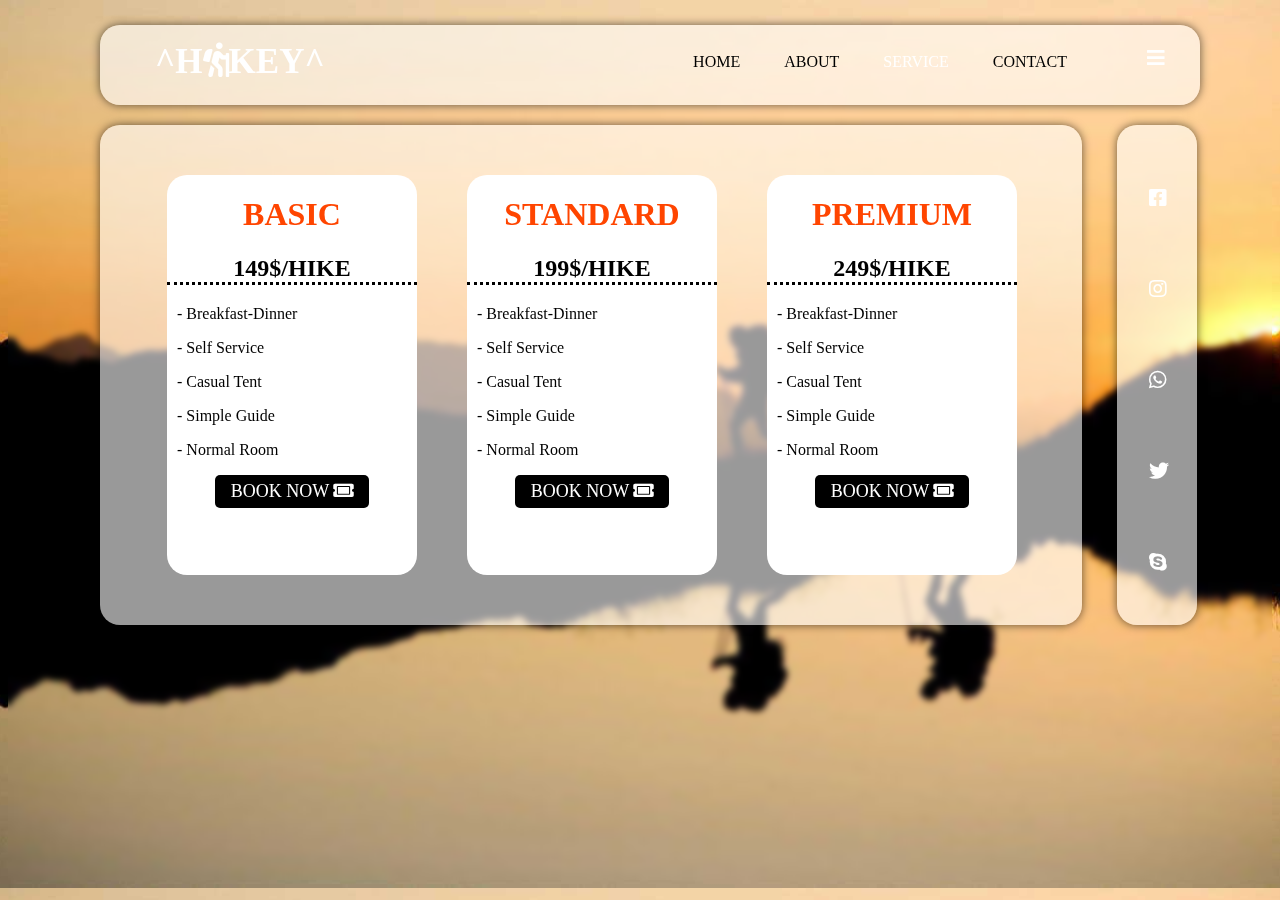
<file: project9/service.html>
<!DOCTYPE html>
<html lang="en">
<head>
    <meta charset="UTF-8">
    <meta http-equiv="X-UA-Compatible" content="IE=edge">
    <meta name="viewport" content="width=device-width, initial-scale=1.0">
    <title>Webpage Design | New Trend 2021/2022 | PRAROZ</title>
    <link rel="stylesheet" href="service.css">

    <link rel="stylesheet" href="https://pro.fontawesome.com/releases/v5.10.0/css/all.css">

</head>
<body>
    <div class="ALL">
        <div class="topbar">
            <nav>
                <h1 class="logo">^H<i class="fas fa-hiking"></i>KEY^</h1>

                <ul>
                    <li><a href="index.html">HOME</a></li>
                    <li><a href="about.html">ABOUT</a></li>
                    <li><a href="#" class="active">SERVICE</a></li>
                    <li><a href="contact.html">CONTACT</a></li>
                </ul>
                <li class="bars"><i class="fas fa-bars"></i></li>
            </nav>
        </div>
        <div class="main">
            <div class="content">
                <div class="glass">
                    <h1>BASIC</h1>
                    <h2>149$/HIKE</h2>
                    <p>- Breakfast-Dinner</p>
                    <p>- Self Service</p>
                    <p>- Casual Tent</p>
                    <p>- Simple Guide</p>
                    <p>- Normal Room</p>
                    <button type="button">BOOK NOW <i class="fas fa-ticket-alt"></i></button>
                </div>

                <div class="glass">
                    <h1>STANDARD</h1>
                    <h2>199$/HIKE</h2>
                    <p>- Breakfast-Dinner</p>
                    <p>- Self Service</p>
                    <p>- Casual Tent</p>
                    <p>- Simple Guide</p>
                    <p>- Normal Room</p>
                    <button type="button">BOOK NOW <i class="fas fa-ticket-alt"></i></button>
                </div>

                <div class="glass">
                    <h1>PREMIUM</h1>
                    <h2>249$/HIKE</h2>
                    <p>- Breakfast-Dinner</p>
                    <p>- Self Service</p>
                    <p>- Casual Tent</p>
                    <p>- Simple Guide</p>
                    <p>- Normal Room</p>
                    <button type="button">BOOK NOW <i class="fas fa-ticket-alt"></i></button>
                </div>
                
            </div>

            <div class="icons">
                <div class="social-icons">
                    <ul>
                        <li><i class="fab fa-facebook-square"></i></li>
                        <li><i class="fab fa-instagram"></i></li>
                        <li><i class="fab fa-whatsapp"></i></li>
                        <li><i class="fab fa-twitter"></i></li>
                        <li><i class="fab fa-skype"></i></li>
                    </ul>
                </div>
            </div>
        </div>
    </div>
</body>
</html>
</file>
<file: Project 4/style.css>
@import url("https://fonts.googleapis.com/css2?family=Roboto:ital,wght@0,100;0,300;0,400;0,500;0,700;0,900;1,100;1,300;1,400;1,500;1,700;1,900&display=swap");
* {
  margin: 0;
  padding: 0;
  box-sizing: border-box;
}

html,
body {
  line-height: 1.4;
  font-weight: 300;
  font-family: "Roboto", sans-serif;
}

.hero_section {
  background-image: url(images/img1.jpg);
  min-height: 100vh;
  background-position: center;
  background-size: cover;
  background-repeat: no-repeat;
}
.text_container {
  color: white;
  max-width: 900px;
  margin: 0 auto;
  padding-top: 64px;
  padding-left: 16px;
}
.lg_text {
  font-size: 72px;
  font-weight: 400;
}
.black_box {
  background-color: #000;
  padding: 20px;
}
.black_box h2 {
  font-size: 72px;
  color: yellow;
  text-align: center;
  font-weight: 300;
}

.black_box h2 span {
  font-weight: 400;
  font-size: 96px;
}
.work {
  display: grid;
  gap: 20px;
  grid-template-columns: repeat(auto-fit, minmax(320px, 1fr));

  max-width: 1100px;
  margin: 50px auto;
}
.grid_item {
  display: flex;
  justify-content: center;
  align-items: center;
}
.card {
  max-width: 320px;
  height: 400px;
  border-radius: 10px;
  box-shadow: 3px 5px 5px rgba(1, 1, 1, 0.2);
  transition: 0.2s ease-in-out;
}
.card:hover {
  transform: scale(1.04);
  box-shadow: 3px 5px 5px rgba(1, 1, 1, 0.3);
  transition: 0.2s ease-in-out;
}
.card_content {
  padding: 20px;
}
.card_content h3 {
  margin-bottom: 10px;
}
.bottom_section {
  display: flex;
}
.contact {
  background-color: #515603;
}
.about {
  background-color: #722300;
}

.contact,
.about {
  min-height: 300px;
  padding: 32px;
  color: white;
}
.about h2,
.contact h2 {
  font-size: 64px;
  font-weight: 300;
}
.about p,
.contact p {
  margin-bottom: 20px;
}

footer {
  text-align: center;
  text-transform: uppercase;
  background-color: #000;
  padding: 20px;
  color: white;
}
@media (max-width: 786px) {
  .hero_section {
    min-height: 50vh;
  }
  .text_container {
    padding: 10px 0;
    text-align: center;
  }
  .lg_text {
    font-size: 32px;
  }
  .black_box h2 {
    font-size: 24px;
  }
  .black_box h2 span {
    font-weight: 400;
    font-size: 32px;
  }
  .bottom_section {
    flex-direction: column;
  }
  h1 {
    font-size: 32px;
  }
  .about h2,
  .contact h2 {
    font-size: 32px;
  }
}
</file>
<file: project1/style.css>
*{
    margin: 0;
    padding: 0;
    box-sizing: border-box;
}

.container{
    background-color: #e5e5fd;
    min-height: 100vh;
    border:10px solid #1d1e4c;
}
.content{
    max-width: 900px;
    margin: 0 auto;
}
.top_section{
    margin: 100px;
    display: flex;
    justify-content: space-between;
    align-items: flex-end;
}

.top_section h1{
    font-size: 40px;
    font-weight: bold;
    color: #1d1e4c;
    
}
.top_section h4{
    text-align: end;
    font-size: 30px;
}
.image_container{
    border-radius: 50%;
    overflow: hidden;
}
.image_container img{
    width: 300px;
    height: 320px;
}
.about_setion{
    margin-top: 50px;
}
.about_setion h2{
    font-size: 50px ;
    font-weight: 400px;
    margin-bottom: 20px;
}
.about_setion p{
    font-size: 20px;
    line-height: 30px;
    letter-spacing: 1.2px;
    text-align:justify ;

}
.Biography_section{
    margin:50px 0;
}
.Biography_section h3{
    margin-bottom: 20px;
}
.Biography_section ul{
    margin-left: 50px;
}
.Biography_section li{
    margin-bottom: 15px;
}
footer{
    margin: 50px 0;
}
footer p{
    text-align: end;
}
</file>
<file: Project5/style.css>
*{
    margin: 0;
    padding: 0;
}
.main{
    width: 100%;
    background: linear-gradient(to top, rgba(0,0,0,0.5)50%,rgba(0,0,0,0.5)50%),url(img/image.jpg);
    background-position: center;
    background-size: cover;
    height: 100vh;
}
.navbar{
    width: 1200px;
    height: 75px;
    margin: auto;

}
.icon{
    width: 200px;
    float: left;
    height: 70px;

}
.logo{
    color: #ff7200;
    font-size: 35px;
    font-family: Arial, Helvetica, sans-serif;
    padding-left: 20px;
    float: left;
    padding-top: 10px;
}
.menu{
    width: 400px;
    float: left;
    height: 70px;
}
ul{
    float: left;
    display: flex;
    justify-content: center;
    align-items: center;
}
ul li{
    list-style: none;
    margin-left: 62px;
    margin-top: 27px;
    font-size: 14px;
}
ul li a{
    text-decoration: none;
    color: white;
    font-family: Arial, Helvetica, sans-serif;
    font-weight: bold;
    transition: 0.4s ease-in-out;
}

ul li a:hover{
    color: #ff7200;
}
.search{
    width: 330px;
    float: left;
    margin-left: 270px;
}
.srch{
    font-family: 'Times New Roman', Times, serif;
    width: 200px;
    height: 40px;
    background: transparent;
    border: 1px solid #ff7200;
    margin-top: 13px;
    color: white;
    border-right: none;
    font-size: 16px;
    float: left;
    padding: 10px;
    border-bottom-left-radius: 5px;
    border-bottom-left-radius: 5px;
}
.btn{
    width: 100px;
    height: 40px;
    background: #ff7200;
    border: 2px solid #ff7200;
    margin-top: 13px;
    color: #fff;
    font-size: 15px;
    border-bottom-right-radius: 5px;
    border-bottom-right-radius: 5px;
}
.btn:focus{
    outline: none;
}
.srch:focus{
    outline: none;
}
.content{
    width: 1200px;
    height: auto;
    margin: auto;
    color: white;
    position: relative;
}
.content .par{
    margin-top: 10px;
    padding-left: 20px;
    padding-bottom: 20px;
    font-family: Arial;
    letter-spacing: 1.2px;
    line-height: 30px;
    font-weight: bold;
}
.content h1{
    font-family: 'Times New Roman', Times, serif;
    font-size: 50px;
    padding-left: 20px;
    margin-top: 9%;
    letter-spacing: 2px;
}
.content .cn{
    width: 160px;
    height: 40px;
    background: #ff7200;
    border: none;
    margin-bottom: 10px;
    margin-left: 20px;
    font-size: 18px;
    border-radius: 10px;
    cursor: pointer;
}
.content .cn a{
    text-decoration: none;
    color: black;
    transition: .3s ease;
}
.cn:hover{
    background-color: #fff;
}
.content span{
    color: #ff7200;
    font-size: 60px;

}
.form{
    width: 250px;
    height: 380px;
    background: linear-gradient(to top,rgba(0,0,0,0.8)50%,rgba(0,0,0,0.8)50%);
    position: absolute;
    top: -20px;
    left: 870px;
    border-radius: 10px;
    padding: 25px;
}
.form h2{
    width: 220px;
    font-family: sans-serif;
    text-align: center;
    color: #ff7200;
    font-size: 22px;
    background-color: white;
    border-radius: 10px;
    margin: 3px;
    padding: 8px;
}
.form input{
    width: 240px;
    height: 35px;
    background: transparent;
    border-bottom: 1px solid #ff7200;
    border-right: none;
    border-left: none;
    color: #fff;
    font-size: 15px;
    letter-spacing: 1px;
    margin-top: 30px;
    font-family: sans-serif;
}

.form input:focus{
    outline: none;
}
::placeholder{
    color: #fff;
    font-family: Arial, Helvetica, sans-serif;
}
.butn{
    width: 240px;
    height: 40px;
    background: #ff7200;
    border: none;
    margin-top: 30px; 
    font-size: 18px;
    border-radius: 10px;
    cursor: pointer;
    color: white;
}
.butn:hover{
    background: white;
    color: #ff7200;
}
.butn a{
    text-decoration: none;
    color: black;
    font-weight: bold;
}
.form .link{
    font-family: Arial, Helvetica, sans-serif;
    font-size: 17px;
    padding-top: 20px;
    text-align: center;
}
.form .link a{
    text-decoration: none;
    color: #ff7200;
}
.liw{
    padding-top: 15px;
    padding-bottom: 10px;
    text-align: center;
}
</file>
<file: project9/style.css>
body{
    background-image: url(img/image.jpg);
    background-position: center;
    background-size: cover;

    height: 95vh;
    display: flex;
    backdrop-filter: blur(3px);
    margin-top: 25px;
    font-family: cursive;
}

.topbar{
    margin-left: 92px;
    width: 1100px;
    height: 80px;

    background: radial-gradient(rgba(255,255,255,0.6));
    box-shadow: 0 0 10px rgba(0,0,0,0.6);
    border-radius: 20px;
    backdrop-filter: blur(3px);
}

nav{
    display: flex;
    padding: 12px 5%;
}

.logo{
    margin-top: 5px;
    color: #fff;
    font-size: 35px;
    float: left;
    cursor: pointer;
}

nav ul{
    flex: 1;
    text-align: right;
}

nav ul li{
    list-style: none;
    display: inline-block;
    margin: 0 20px;
}

nav ul li a{
    text-decoration: none;
    color: #000;
    transition: 0.2s ease;
}

nav ul li a:hover{
    color: #fff;
}

.bars{
    list-style: none;
    margin: 10px;
    cursor: pointer;
    color: #fff;
    font-size: 20px;
    margin-left: 60px;
    margin-right: -20px;
}

.active{
    color: #fff;
}

.main{
    display: flex;
    margin: 20px;
}

.content{
    background-image: url(2.jpg);
    background-position: center;
    background-size: cover;

    width: 930px;
    height: 500px;
    background: radial-gradient(rgba(255,255,255,0.6));
    box-shadow: 0 0 10px rgba(0,0,0,0.6);
    padding-left: 52px;
    margin-left: 72px;
    border-radius: 20px;
}

h2{
    font-size: 35px;
    padding-top: 20px;
}

h4{
    font-size: 20px;
    color: #fff;
}
p{
    color: #fff;
    padding-bottom: 30px;
}

button{
    cursor: pointer;
    text-decoration: none;
    padding: 6px 16px;
    font-size: 18px;
    color: #000;
    background-color: #fff;
    font-family: cursive;
    border: 0;
    outline: 0;
    border-radius: 5px;
    transition: 0.2s ease;
}

button:hover{
    background-color: orange;
}

.icons{
    margin-left: 35px;
    width: 80px;
    height: 500px;
    background: radial-gradient(rgba(255,255,255,0.6));
    box-shadow: 0 0 10px rgba(0,0,0,0.6);
    border-radius: 20px;
    backdrop-filter: blur(3px);
}

.social-icons ul li{
    list-style: none;
    margin-top: 55px;
    margin-left: -16px;
}

.social-icons ul li i{
    text-decoration: none;
    font-size: 20px;
    color: #fff;
    cursor: pointer;
    padding: 8px 8px;
    transition: 0.2s ease;
    border-radius: 8px;
}

.social-icons ul li i:hover{
    background-color: #fff;
    color: #000;
}
</file>
<file: project_11/style.css>
body{
    background-color: black;
    text-align: center;
    font-family: 'Courier New', Courier, monospace;
    color: yellow

}
h1{
    
    font-size: 50px;
    font-weight: normal;
}
h1:hover{
    color: red;
    background-color: white

}
p:hover{
    color: red;
    background-color: white;
}
video{
    background-color: black;
    width: 100%;
    height: auto;
}
img{
    width: 100%;
    height: auto;
}
div.footer{
    text-align:right
    
}
table {
    border-collapse: collapse;
    width: 100%;
    height: auto;
  }

  td {
    padding: 10px;
    border: 1px solid black;
  }

  img {
    max-width: 100%;
    height: auto;
    box-shadow: 5px 5px 10px rgba(255, 255, 255, 0.5);
  }

  a {
    display: block;
    text-decoration: none;
    color: inherit;
  }
</file>
<file: project_2/style.css>
*{
    margin: 0;
    padding: 0;
    box-sizing: border-box;
}
.container{
    max-width: 900px;
    margin: 0 auto ;
}
body{
    background-color: #ccc;
}
.apply_box{
    max-width: 600px;
    padding: 20px;
    background-color: white;
    margin: 0 auto;
    margin-top: 50px;
    box-shadow: 4px 3px 5px  rgba(1, 1, 1, 0.1);
    border-radius: 10px;
}
.tittle{
    font-size: 25px;
}
.form_container{
    margin-top: 30px;
    display:grid;
    grid-template-columns: repeat(auto-fit, minmax(200px ,1fr));
    gap:20px;
}
.form_controler{
    display: flex;
    flex-direction: column;
}
.label{
    font-size: 15px;
    margin-bottom: 5px;
}
input,select, textarea{
    padding: 6px 10px;
    border: 1px solid #ccc;
    border-radius: 4px;
    font-size: 18px;
}
input:focus{
    outline-color: red;
}
.button_container{
    display: flex;
    justify-content: flex-end;
    margin-top: 20px;

}
button{
    background-color: black;
    color: yellow;
    padding: 5px 10px;
    border-radius: 10px;
    transition: 0.3s ease-in;
}
button:hover{
    background-color: #ccc;
    border: 2px solid rgb(10, 10, 10);
    transition: 0.3s ease-out;
    cursor: pointer;
}
.textarea_controler{
    grid-column: 1/span 2;
}
.textarea_controler  textarea{
    width: 100%;
}
@media(max-width : 470px){
    .textarea_controler{
        grid-column: 1/span 1;
    }
}
</file>
<file: Project_3/style.css>
html , body{
    height: 100%;
    margin: 0;
    font-size: 16px;
    font-family: "Lato",sans-serif;
    font-weight: 400;
    line-height: 1.8em;
    color: #666;
}
.pimg1{
    background-image: url(images/image_1.jpg);
    min-height: 100%;
    
}
.pimg2{
    background-image: url(images/image_2.jpg);
    min-height: 400px;
}
.pimg3{
    background-image: url(images/image_3.jpg);
    min-height: 400px;
}
.pimg1 ,.pimg2 , .pimg3{
    
    position: relative;
    background-position: center;
    background-size: cover;
    background-repeat: no-repeat;
    background-attachment: fixed;
}
.ptext{
    position: absolute;
    top: 50%;
    width: 100%;
    text-align: center;
    color: black;
    font-size: 27px;
    letter-spacing: 10px;
    text-transform: uppercase;
}
.textbg{
    background-color: #313531;
    color: white;
    padding: 20px;
}
.section{
    padding: 50px 80px;
    text-align: center;
}
.section-light{
    background-color:white;
    color: red;
}
.section-dark{
    background-color: white;
    color: red;
}
</file>
<file: project9/about.css>
body{
    background-image: url(img/image.jpg);
    background-position: center;
    background-size: cover;

    height: 95vh;
    display: flex;
    backdrop-filter: blur(3px);
    margin-top: 25px;
    font-family: cursive;
}

.topbar{
    margin-left: 92px;
    width: 1100px;
    height: 80px;

    background: radial-gradient(rgba(255,255,255,0.6));
    box-shadow: 0 0 10px rgba(0,0,0,0.6);
    border-radius: 20px;
    backdrop-filter: blur(3px);
}

nav{
    display: flex;
    padding: 12px 5%;
}

.logo{
    margin-top: 5px;
    color: #fff;
    font-size: 35px;
    float: left;
    cursor: pointer;
}

nav ul{
    flex: 1;
    text-align: right;
}

nav ul li{
    list-style: none;
    display: inline-block;
    margin: 0 20px;
}

nav ul li a{
    text-decoration: none;
    color: #000;
    transition: 0.2s ease;
}

nav ul li a:hover{
    color: #fff;
}

.bars{
    list-style: none;
    margin: 10px;
    cursor: pointer;
    color: #fff;
    font-size: 20px;
    margin-left: 60px;
    margin-right: -20px;
}
.active{
    color: #fff;
}

.main{
    display: flex;
    margin: 20px;
}

.content{
    background-image: url(2.jpg);
    background-position: center;
    background-size: cover;

    width: 930px;
    height: 500px;
    background: radial-gradient(rgba(255,255,255,0.6));
    box-shadow: 0 0 10px rgba(0,0,0,0.6);
    padding-left: 52px;
    margin-left: 72px;
    border-radius: 20px;
}


button{
    cursor: pointer;
    text-decoration: none;
    padding: 6px 16px;
    font-size: 18px;
    color: #000;
    background-color: #fff;
    font-family: cursive;
    border: 0;
    outline: 0;
    border-radius: 5px;
    transition: 0.2s ease;
}

button:hover{
    background-color: orange;
}

.icons{
    margin-left: 35px;
    width: 80px;
    height: 500px;
    background: radial-gradient(rgba(255,255,255,0.6));
    box-shadow: 0 0 10px rgba(0,0,0,0.6);
    border-radius: 20px;
    backdrop-filter: blur(3px);
}

.social-icons ul li{
    list-style: none;
    margin-top: 55px;
    margin-left: -16px;
}

.social-icons ul li i{
    text-decoration: none;
    font-size: 20px;
    color: #fff;
    cursor: pointer;
    padding: 8px 8px;
    transition: 0.2s ease;
    border-radius: 8px;
}

.social-icons ul li i:hover{
    background-color: #fff;
    color: #000;
}

.content h1{
    font-size: 45px;
}
.content p{
    color: #fff;
    font-size: 20px;
    padding-bottom: 10px;
}
</file>
<file: project9/contact.css>
body{
    background-image: url(img/image.jpg);
    background-position: center;
    background-size: cover;

    height: 95vh;
    display: flex;
    backdrop-filter: blur(3px);
    margin-top: 25px;
    font-family: cursive;
}

.topbar{
    margin-left: 92px;
    width: 1100px;
    height: 80px;

    background: radial-gradient(rgba(255,255,255,0.6));
    box-shadow: 0 0 10px rgba(0,0,0,0.6);
    border-radius: 20px;
    backdrop-filter: blur(3px);
}

nav{
    display: flex;
    padding: 12px 5%;
}

.logo{
    margin-top: 5px;
    color: #fff;
    font-size: 35px;
    float: left;
    cursor: pointer;
}

nav ul{
    flex: 1;
    text-align: right;
}

nav ul li{
    list-style: none;
    display: inline-block;
    margin: 0 20px;
}

nav ul li a{
    text-decoration: none;
    color: #000;
    transition: 0.2s ease;
}

nav ul li a:hover{
    color: #fff;
}

.bars{
    list-style: none;
    margin: 10px;
    cursor: pointer;
    color: #fff;
    font-size: 20px;
    margin-left: 60px;
    margin-right: -20px;
}
.active{
    color: #fff;
}

.main{
    display: flex;
    margin: 20px;
}

.content{
    display: flex;

    width: 930px;
    height: 500px;
    background: radial-gradient(rgba(255,255,255,0.6));
    box-shadow: 0 0 10px rgba(0,0,0,0.6);
    padding-left: 52px;
    margin-left: 72px;
    border-radius: 20px;
}


button{
    cursor: pointer;
    text-decoration: none;
    padding: 6px 16px;
    font-size: 18px;
    color: #000;
    background-color: #fff;
    font-family: cursive;
    border: 0;
    outline: 0;
    border-radius: 5px;
    transition: 0.2s ease;
}

button:hover{
    background-color: orange;
}

.icons{
    margin-left: 35px;
    width: 80px;
    height: 500px;
    background: radial-gradient(rgba(255,255,255,0.6));
    box-shadow: 0 0 10px rgba(0,0,0,0.6);
    border-radius: 20px;
    backdrop-filter: blur(3px);
}

.social-icons ul li{
    list-style: none;
    margin-top: 55px;
    margin-left: -16px;
}

.social-icons ul li i{
    text-decoration: none;
    font-size: 20px;
    color: #fff;
    cursor: pointer;
    padding: 8px 8px;
    transition: 0.2s ease;
    border-radius: 8px;
}

.social-icons ul li i:hover{
    background-color: #fff;
    color: #000;
}

.contact{
    text-align: center;
    width: 380px;
    height: 400px;
    background-color: #fff;
    margin-top: 50px;
    margin-left: 10px;
    border-radius: 20px;
}

form h2{
    color: #fff;
}

form{
    margin-top: 30px;
    margin-left: 50px;
}

input{
    letter-spacing: 1px;
    width: 420px;
    height: 30px;
    font-size: 16px;
    padding-left: 10px;
    outline: none;
    border: none;
    border-radius: 5px;
}

textarea{
    outline: none;
    border-radius: 5px;
    width: 420px;
    height: 85px;
    letter-spacing: 1px;
    padding-left: 10px;
    font-size: 16px;
}
</file>
<file: project9/service.css>
body{
    background-image: url(img/image.jpg);
    background-position: center;
    background-size: cover;

    height: 95vh;
    display: flex;
    backdrop-filter: blur(3px);
    margin-top: 25px;
    font-family: cursive;
}

.topbar{
    margin-left: 92px;
    width: 1100px;
    height: 80px;

    background: radial-gradient(rgba(255,255,255,0.6));
    box-shadow: 0 0 10px rgba(0,0,0,0.6);
    border-radius: 20px;
    backdrop-filter: blur(3px);
}

nav{
    display: flex;
    padding: 12px 5%;
}

.logo{
    margin-top: 5px;
    color: #fff;
    font-size: 35px;
    float: left;
    cursor: pointer;
}

nav ul{
    flex: 1;
    text-align: right;
}

nav ul li{
    list-style: none;
    display: inline-block;
    margin: 0 20px;
}

nav ul li a{
    text-decoration: none;
    color: #000;
    transition: 0.2s ease;
}

nav ul li a:hover{
    color: #fff;
}

.bars{
    list-style: none;
    margin: 10px;
    cursor: pointer;
    color: #fff;
    font-size: 20px;
    margin-left: 60px;
    margin-right: -20px;
}

.active{
    color: #fff;
}

.main{
    display: flex;
    margin: 20px;
}

.content{
    align-items: center;
    justify-content: center;
    display: flex;

    width: 930px;
    height: 500px;
    background: radial-gradient(rgba(255,255,255,0.6));
    box-shadow: 0 0 10px rgba(0,0,0,0.6);
    padding-left: 52px;
    margin-left: 72px;
    border-radius: 20px;
}

.glass{
    width: 250px;
    height: 400px;
    background-color: #fff;
    margin-right: 50px;
    border-radius: 20px;
    text-align: center;
}

.glass h1{
    color: orangered;
}

.glass h2{
    border-bottom: black dotted;
}

.glass p{
    text-align: left;
    color: #000;
    padding-left: 10px;
}

button{
    cursor: pointer;
    text-decoration: none;
    padding: 6px 16px;
    font-size: 18px;
    color: #fff;
    background-color: #000;
    font-family: cursive;
    border: 0;
    outline: 0;
    border-radius: 5px;
    transition: 0.2s ease;
}

button:hover{
    background-color: orange;
}

.icons{
    margin-left: 35px;
    width: 80px;
    height: 500px;
    background: radial-gradient(rgba(255,255,255,0.6));
    box-shadow: 0 0 10px rgba(0,0,0,0.6);
    border-radius: 20px;
    backdrop-filter: blur(3px);
}

.social-icons ul li{
    list-style: none;
    margin-top: 55px;
    margin-left: -16px;
}

.social-icons ul li i{
    text-decoration: none;
    font-size: 20px;
    color: #fff;
    cursor: pointer;
    padding: 8px 8px;
    transition: 0.2s ease;
    border-radius: 8px;
}

.social-icons ul li i:hover{
    background-color: #fff;
    color: #000;
}
</file>
